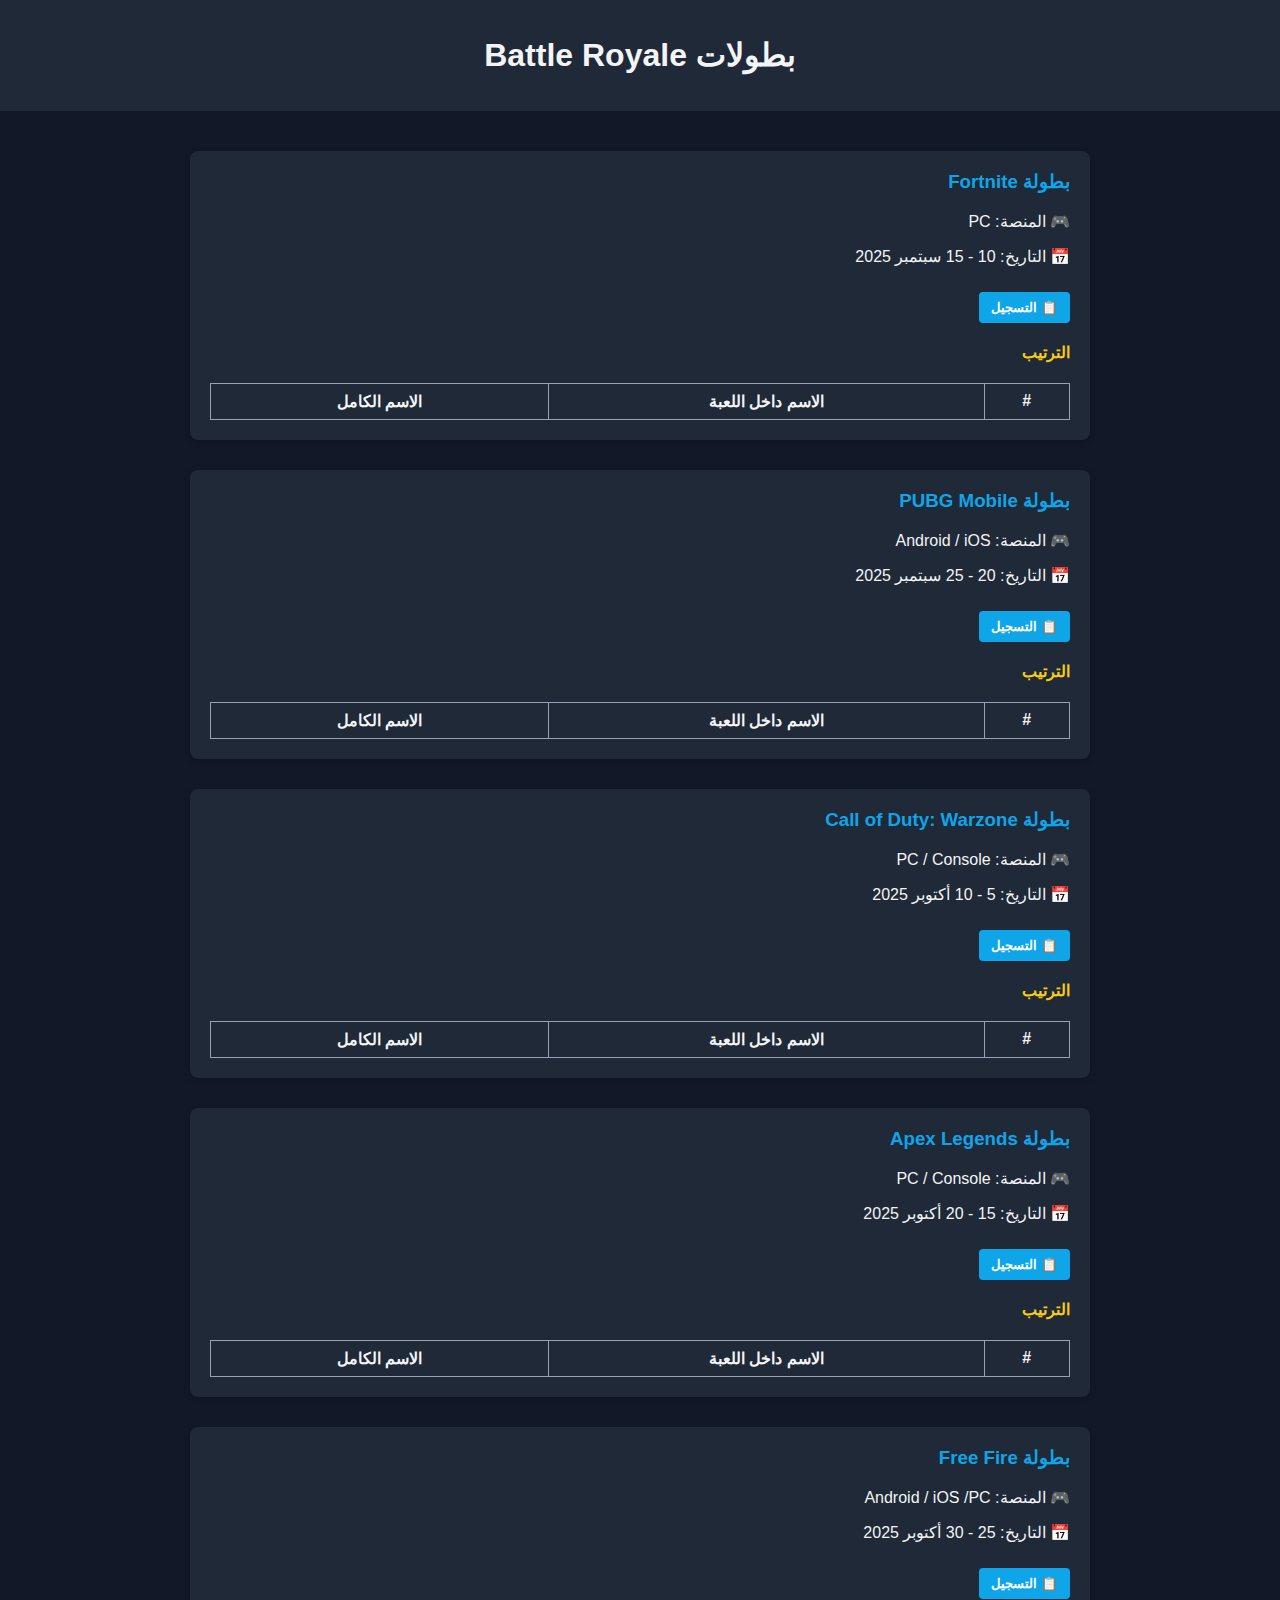
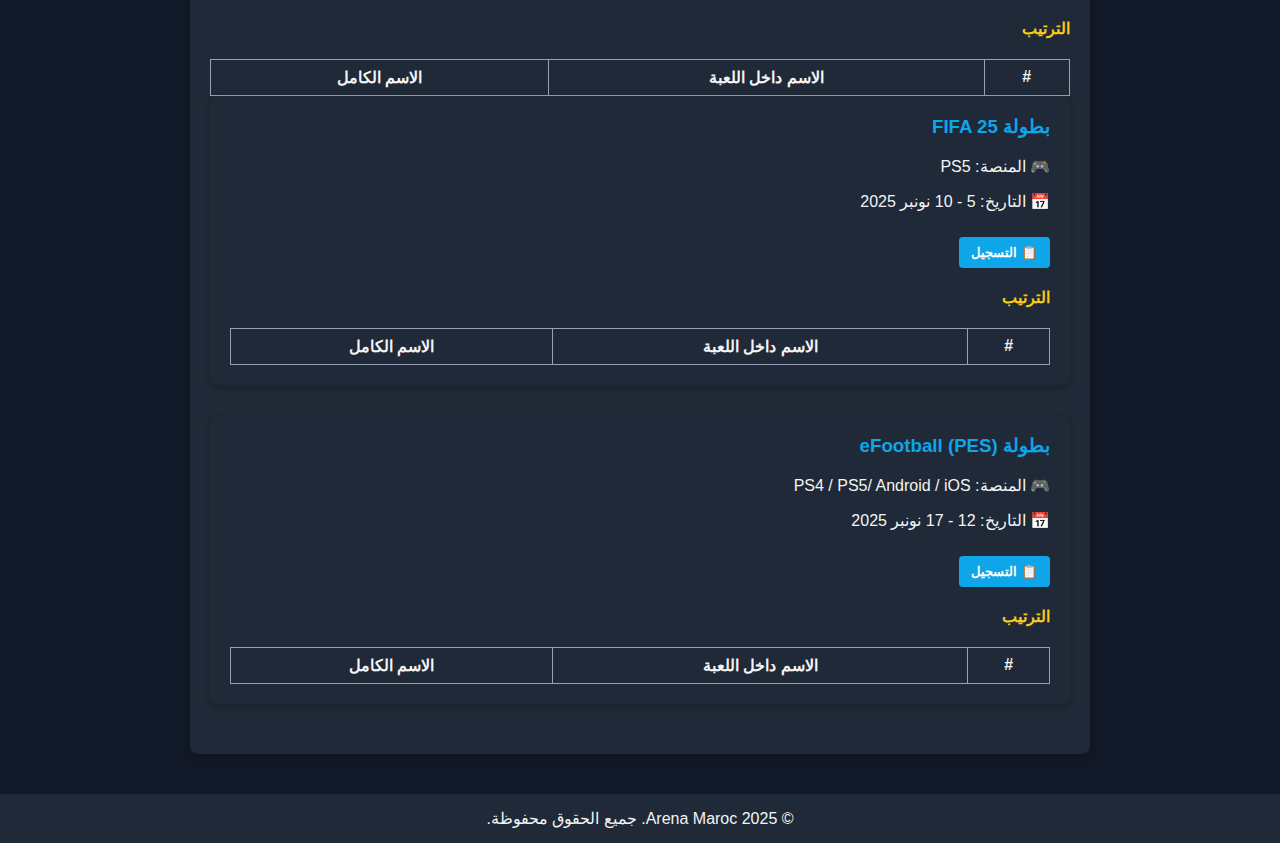
<file: abdelmo.html>
<!-- <!DOCTYPE html>
<html lang="en">

<head>
    <meta charset="UTF-8">
    <meta name="viewport" content="width=device-width, initial-scale=1.0">
    <title>Document</title>
    <link rel="stylesheet" gon="abdo.css">
    <script src="abdo.JS"></script>
</head>
<body>
    <h1> Formule d'insecrepetion </h1>
    <form action="">
        <label for="">Name :</label>
        <input type="text"><br><br><br><br>

        <label for="">Passeword :</label>
        <input type="password"><br><br><br><br>

        <label for="">sex :</label>
        <input type="radio">Homme
        <input type="radio">Femme <br><br><br><br>

        <label for="">Hobby :</label>
        <input type="checkbox">Lecture
        <input type="checkbox">Sport
        <input type="checkbox">voyage <br><br><br><br>
        <label for="">Choisissez votre ville :</label>
        <select name="" id="">
            <option value="">Casa</option>
            <option value="">Raba</option>
            <option value="">Sala</option>
            <option value="">Jadida</option>
        </select><br><br><br><br>
        <label for="">votre mesage</label><br>
        <textarea cols="30" rows="10"></textarea><br>
        <button type="button">S'incrire</button><br><br><br><br>

        <label for="">Image wydade AC :</label><br>
        <img src="azerti.webp" width="500" height="500"><br><br>
        <a href="http://youtube.com" target="_blank" rel="noopener noreferrer">visite youtube</a><br>
        <a href="contacte.abdelmo.html" target="_blank" rel="noopener noreferrer">contactez-nous</a><br><br><br>

        <video controls width="500" >
            <source src="MP4 Video.mp4"  type="video/MP4">
        </video ><br><br>

        <audio controls>
            <source src="Fkoul Mdina(MP3).mp3" type="audio/mp3"><br><br>
        </audio>
            <div>
                <P id="d1">
               <strong>Lorem ipsum dolor sit amet consectetur.
                veniam blanditiis vel <u>accusantium </u>assumenda atque aliquid eos a,
                 placeat nesciunt, adipisci rem eveniet odit.
                  Amet dolore <q>consectetur</q> iure reiciendis cumque.</strong>
            </P>
            </div>   
           
        
    </form>
</body>

</html>
<!DOCTYPE html>
<html lang="fr">
<head> -->
  <!-- <meta charset="UTF-8">
  <title>Jeu de devinette</title>
</head>
  <body>
    <div>
        <h1></h1>
        <div >
            <p id="ABDO">test</p>
        </div>
    </div>
  <script>
    let jadid=document.getElementById("ABDO")
    jadid.innerText="aaa"
  
  </script> 
<body>
</body>
</html> -->
<!-- 
<!DOCTYPE html>
<html lang="en">
<head>
  <meta charset="UTF-8">
  <title>DOM</title>
  <style>
    body {
      text-align: center;
      padding-top: 50px;
      transition: background-color 0.5s ease;
      font-family: Arial, sans-serif;
    }
h1 {
      margin-bottom: 40px;
      font-size: 30px;
    } -->
<!-- 
<!DOCTYPE html>
<html lang="en">
<head>
  <meta charset="UTF-8">
  <title>DOM</title>
  <style>
    body {
      text-align: center;
      padding-top: 50px;
      transition: background-color 0.5s ease;
      font-family: Arial, sans-serif;
    }

    h1 {
      margin-bottom: 40px;
      font-size: 36px;
    }

    .icons {
      display: flex;
      justify-content: center;
      gap: 60px;
    }

    .icons a {
      font-size: 50px;
      text-decoration: none;
      color: black;
      transition: transform 0.3s ease;
    }

    .icons a:hover {
      transform: scale(1.2);
    }
  </style>
  <link rel="stylesheet" href="https://cdnjs.cloudflare.com/ajax/libs/font-awesome/6.4.0/css/all.min.css">
</head>
<body>
    <h1 id="platformName">kelique sur platform </h1>
    <div class="icons">
<a href="https://facebook.com" target="_blank" id="fb"><i class="fab fa-facebook"></i></a>
<a href="https://instagram.com" target="_blank" id="ig"><i class="fab fa-instagram"></i></a>
<a href="https://youtube.com" target="_blank" id="yt"><i class="fab fa-youtube"></i></a>
    </div>
    <script>
          let title = document.getElementById("platformName")
          let fb = document.getElementById("fb")
          let ig = document.getElementById("ig")
          let yt = document.getElementById("yt")

          fb.addEventListener("click", function(event){
event.preventDefault()
      document.body.style.backgroundColor = "#1877F2"; 
      title.textContent = "Facebook"
          })
          ig.addEventListener("click", function(event){
            event.preventDefault()
      document.body.style.backgroundColor = "#C13584";
      title.textContent = "Instagram";
    })
    yt.addEventListener("click", function(event){
        event.preventDefault()
      document.body.style.backgroundColor = "#FF0000"; 
      title.textContent = "YouTube";
    })

    </script>
</body>
</html> -->

<!-- <!DOCTYPE html>
<html lang="en">
<head>
  <meta charset="UTF-8" />
  <title>Form Validation</title>
  <style>
    body {
      font-family: Arial, sans-serif;
      text-align: center;
      margin-top: 50px;
    }

    form {
      display: inline-block;
      text-align: left;
      padding: 20px;
      border: 1px solid #ccc;
      border-radius: 10px;
      background-color: #f9f9f9;
    }

    label {
      display: block;
      margin-top: 15px;
    }

    input {
      width: 250px;
      padding: 8px;
      margin-top: 5px;
      border: 1px solid #ccc;
      border-radius: 5px;
    }

    .error {
      color: red;
      font-size: 0.9em;
    }

    .success {
      color: green;
      font-size: 1em;
      margin-top: 15px;
    }
  </style>
</head>
<body>

  <h1>Formulaire</h1>
  <form id="myForm">
    <label>Nom:
      <input type="text" id="name" />
      <div class="error" id="nameError"></div>
    </label>

    <label>Âge:
      <input type="number" id="age" />
      <div class="error" id="ageError"></div>
    </label>

    <label>Email:
      <input type="email" id="email" />
      <div class="error" id="emailError"></div>
    </label>

    <br><br>
    <button type="submit">Valider</button>
    <div class="success" id="successMessage"></div>
  </form>
  <script>
    const form = document.getElementById("myForm");
  const nameInput = document.getElementById("name");
  const ageInput = document.getElementById("age");
  const emailInput = document.getElementById("email");

  const nameError = document.getElementById("nameError");
  const ageError = document.getElementById("ageError");
  const emailError = document.getElementById("emailError");
  const successMessage = document.getElementById("successMessage");

  form.addEventListener("submit", function(e) {
    e.preventDefault(); 

    nameError.textContent = "";
    ageError.textContent = "";
    emailError.textContent = "";
    successMessage.textContent = "";

    let isValid = true;
    if (nameInput.value.length < 10) {
      nameError.textContent = "Le nom  doit  dépasser 10 caractères.";
      isValid = false;
    }

    if (parseInt(ageInput.value) <= 18) {
      ageError.textContent = "L'âge doit être au moins de 18 ans.";
      isValid = false;
    }

    if (!emailInput.value.includes("@")) {
      emailError.textContent = "Email invalide.";
      isValid = false;
    }

    if (isValid) {
      successMessage.textContent = " Formulaire valide !";
      form.reset()
    }

  });
</script> -->
<!--  -->
<!-- <!DOCTYPE html>
<html lang="en">
<head>
  <meta charset="UTF-8" />
  <title>Calculatrice Simple</title>
  <style>
    body {
      display: flex;
      justify-content: center;
      align-items: center;
      height: 100vh;
      background: #f0f0f0;
      font-family: sans-serif;
    }

    .calculator {
      background: white;
      padding: 20px;
      border-radius: 10px;
      box-shadow: 0 10px 25px rgba(0, 0, 0, 0.1);
      width: 260px;
    }

    #result {
      width: 100%;
      font-size: 24px;
      padding: 10px;
      margin-bottom: 10px;
      text-align: right;
      border: 1px solid #ccc;
      border-radius: 5px;
    }

    .buttons {
      display: grid;
      grid-template-columns: repeat(4, 1fr);
      gap: 10px;
    }

    button {
      padding: 15px;
      font-size: 18px;
      border: none;
      background: #eee;
      border-radius: 5px;
      cursor: pointer;
      transition: 0.3s;
    }

    button:hover {
      background: #ccc;
    }
  </style>
</head>
<body>

  <div class="calculator">
    <input type="text" id="result" disabled />

    <div class="buttons">
      <button onclick="clearScreen()">C</button>
      <button onclick="appendValue('/')">/</button>
      <button onclick="appendValue('*')">*</button>
      <button onclick="appendValue('-')">-</button>

      <button onclick="appendValue('7')">7</button>
      <button onclick="appendValue('8')">8</button>
      <button onclick="appendValue('9')">9</button>
      <button onclick="appendValue('+')">+</button>

      <button onclick="appendValue('4')">4</button>
      <button onclick="appendValue('5')">5</button>
      <button onclick="appendValue('6')">6</button>
      <button onclick="calculate()">=</button>

      <button onclick="appendValue('1')">1</button>
      <button onclick="appendValue('2')">2</button>
      <button onclick="appendValue('3')">3</button>
      <button onclick="appendValue('0')">0</button>

      <button onclick="appendValue('.')">.</button>
    </div>
  </div>

  <script>
    let result = document.getElementById("result");

    function appendValue(value) {
      result.value += value;
    }

    function clearScreen() {
      result.value = "";
    }

    function calculate() {
      try {
        result.value = eval(result.value);
      } catch {
        result.value = "Erreur";
      }
    }
  </script> -->
<!-- 
</body>
</html> -->



<!-- <!DOCTYPE html>
<html lang="fr">
<head>
  <meta charset="UTF-8">
  <title>Tableau Interactif</title>
  <style>
    table {
      margin: 50px auto;
      border-collapse: collapse;
    }
    td {
      width: 200px;
      height: 100px;
      text-align: center;
      vertical-align: middle;
      border: 1px solid #aaa;
      cursor: pointer;
      transition: 0.3s;
      padding: 10px;
    }
    td:hover {
      background-color: #f0f0f0;
    }
    #result {
      text-align: center;
      margin-top: 30px;
      font-family: Arial;
    }
    img {
      max-width: 350px;
    }
  </style>
</head>
<body>

  <table>
    <tr>
      <td id="click1"> Click 1</td>
      <td id="click2"> Click 2</td>
      <td id="click3"> Click 3</td>
    </tr>
    <tr>
      <td id="hover1"> Hover 1</td>
      <td id="hover2"> Hover 2</td>
      <td id="hover3"> Hover 3</td>
    </tr>
  </table>

  <div id="result"></div>

  <script>
    const result = document.getElementById("result");

    // CLICK Events
    document.getElementById("click1").addEventListener("click", () => {
      result.innerHTML = `<img src="https://w0.peakpx.com/wallpaper/464/626/HD-wallpaper-hoodie-guy-mask-man-neon-artist-mask-hoodie.jpg">`;
    });

    document.getElementById("click2").addEventListener("click", () => {
      result.innerHTML = `<p>Voici un paragraphe généré par clic !</p>`;
    });

    document.getElementById("click3").addEventListener("click", () => {
      result.innerHTML = `
        <ul>
          <li>Élément 1</li>
          <li>Élément 2</li>
          <li>Élément 3</li>
        </ul>
      `;
    });

    // HOVER Events
    document.getElementById("hover1").addEventListener("mouseover", () => {
      result.innerHTML = `<img src="https://w0.peakpx.com/wallpaper/464/626/HD-wallpaper-hoodie-guy-mask-man-neon-artist-mask-hoodie.jpg">`;
    });

    document.getElementById("hover2").addEventListener("mouseover", () => {
      result.innerHTML = `<p>Voici un paragraphe généré par survol !</p>`;
    });

    document.getElementById("hover3").addEventListener("mouseover", () => {
      result.innerHTML = `
        <ol>
          <li>Liste A</li>
          <li>Liste B</li>
          <li>Liste C</li>
        </ol>
      `;
    });
  </script>

</body>
</html> -->

<!-- <!DOCTYPE html>
<html lang="fr">
<head>
  <meta charset="UTF-8" />
  <title>Tableau Interactif</title>
  <style>
    table {
      margin: 50px auto;
      border-collapse: collapse;
    }
    td {
      width: 200px;
      height: 100px;
      text-align: center;
      vertical-align: middle;
      border: 1px solid #aaa;
      cursor: pointer;
      transition: 0.3s;
      padding: 10px;
    }
    td:hover {
      background-color: #f0f0f0;
    }
    td img {
      display: block;
      margin: auto;
      max-width: 150px;
      max-height: 90px;
      object-fit: contain;
    }
    #result {
      text-align: center;
      margin-top: 30px;
      font-family: Arial;
    }
  </style>
</head>
<body>

  <table>
    <tr>
      <td id="click1"> Click 1</td>
      <td id="click2"> Click 2</td>
      <td id="click3"> Click 3</td>
    </tr>
    <tr>
      <td id="hover1"> Hover 1</td>
      <td id="hover2"> Hover 2</td>
      <td id="hover3"> Hover 3</td>
    </tr>
  </table>

  <div id="result"></div>

  <script>
    const result = document.getElementById("result");

    document.getElementById("click1").addEventListener("click", () => {
      document.getElementById("click1").innerHTML = `<img src="https://w0.peakpx.com/wallpaper/464/626/HD-wallpaper-hoodie-guy-mask-man-neon-artist-mask-hoodie.jpg">`;
    });

    document.getElementById("click2").addEventListener("click", () => {
       document.getElementById("click2").innerHTML = `<p>Voici un paragraphe généré par clic !</p>`;
    });

    document.getElementById("click3").addEventListener("click", () => {
      document.getElementById("click3").innerHTML = `
        <ul>
          <li>Élément 1</li>
          <li>Élément 2</li>
          <li>Élément 3</li>
        </ul>
      `;
    });

    document.getElementById("hover1").addEventListener("mouseover", () => {
       document.getElementById("hover1").innerHTML = `<img src="https://w0.peakpx.com/wallpaper/464/626/HD-wallpaper-hoodie-guy-mask-man-neon-artist-mask-hoodie.jpg">`;
    });

    document.getElementById("hover2").addEventListener("mouseover", () => {
      document.getElementById("hover2").innerHTML = `<p>Voici un paragraphe généré par survol !</p>`;
    });

    document.getElementById("hover3").addEventListener("mouseover", () => {
      document.getElementById("hover3").innerHTML = `
        <ol>
          <li>Liste A</li>
          <li>Liste B</li>
          <li>Liste C</li>
        </ol>
      `;
    });
  </script>

</body>
</html> -->

<!-- <html lang="en">
<head>
  <meta charset="UTF-8">
<meta name="viewport" content="width=device-width, initial-scale=1.8">
<title>Document</title>
</head>
<body>
  <input type="text" id="input" placeholder="write something">
  <button id="save">save</button>
  <script>
    let input=document.getElementById("input")
    let button=document.getElementById("save")
    button.addEventListener("click",function(){
      let oldValue=localStorage.getItem("name")
      let newValue=oldValue+" "+input.value
      localStorage.setItem("name",newValue)
    })
  </script>
</body>
</html> -->

<!-- <!DOCTYPE html>
<html lang="fr">
<head>
  <meta charset="UTF-8">
  <title>Formulaire d'inscription</title>
  <style>
    body {
      font-family: Arial, sans-serif;
      padding: 20px;
    }
    input {
      margin: 5px;
      padding: 5px;
    }
    #liste {
      margin-top: 20px;
      font-weight: bold;
    }
    img {
      width: 24px;
      vertical-align: middle;
    }
  </style>
</head>
<body>

  <h2>
    l3yba dyl l`inscription
  </h2>

  <input type="text" id="nom" placeholder="Nom">
  <input type="email" id="email" placeholder="Email">
  <input type="number" id="age" placeholder="Âge">
  <button onclick="Inscription()">Envoyer</button>

  <div id="liste">
    <p> Inscriptions :</p>
    <ul id="inscriptions"></ul>
  </div>

  <script>
    function Inscription() {
      const nom = document.getElementById("nom").value;
      const email = document.getElementById("email").value;
      const age = document.getElementById("age").value;

      if (nom && email && age) {
        const li = document.createElement("li");
        li.textContent = nom + " - " + email + " - " + age + " ans";
        document.getElementById("inscriptions").appendChild(li);
        document.getElementById("nom").value = "";
        document.getElementById("email").value = "";
        document.getElementById("age").value = "";
        console.log(li.textContent);
      } else {
        alert("dir bndir!");
      }
    }
  </script>
</body>
</html> -->

<!-- <!DOCTYPE html>
<html lang="fr">
<head>
  <meta charset="UTF-8" />
  <title>Cartes Interactives</title>
  <style>
    * {
      box-sizing: border-box;
    }

    body {
      font-family: 'Arial', sans-serif;
      margin: 0;
      padding: 20px;
      background: linear-gradient(to right, #ece9e6, #ffffff);
      display: flex;
      flex-direction: column;
      align-items: center;
    }

    h1 {
      margin-bottom: 30px;
      color: #2c3e50;
    }

    .cartes {
      display: flex;
      flex-wrap: wrap;
      justify-content: center;
      gap: 20px;
    }

    .carte {
      width: 200px;
      height: 300px;
      perspective: 1000px;
    }

    .contenu {
      width: 100%;
      height: 100%;
      position: relative;
      transition: transform 0.8s;
      transform-style: preserve-3d;
    }

    .carte.flipped .contenu {
      transform: rotateY(180deg);
    }

    .face {
      position: absolute;
      width: 100%;
      height: 100%;
      border-radius: 12px;
      backface-visibility: hidden;
      box-shadow: 0 8px 15px rgba(0, 0, 0, 0.2);
      display: flex;
      align-items: center;
      justify-content: center;
      font-size: 20px;
      font-weight: bold;
      color: white;
      text-align: center;
      padding: 20px;
    }

    .front {
      background-color: #3498db;
    }

    .back {
      background-color: #e74c3c;
      transform: rotateY(180deg);
    }

    /* Responsive */
    @media (max-width: 600px) {
      .carte {
        width: 150px;
        height: 220px;
      }

      .face {
        font-size: 16px;
        padding: 15px;
      }
    }
  </style>
</head>
<body>

  <h1>🃏 Cartes Flip Interactives</h1>

  <div class="cartes">
    <div class="carte" onclick="retourner(this)">
      <div class="contenu">
        <div class="face front">Carte 1</div>
        <div class="face back">Face arrière 1</div>
      </div>
    </div>

    <div class="carte" onclick="retourner(this)">
      <div class="contenu">
        <div class="face front">Carte 2</div>
        <div class="face back">Face arrière 2</div>
      </div>
    </div>

    <div class="carte" onclick="retourner(this)">
      <div class="contenu">
        <div class="face front">Carte 3</div>
        <div class="face back">Face arrière 3</div>
      </div>
    </div>
  </div>

  <script>
    function retourner(el) {
      el.classList.toggle("flipped");
    }
  </script>

</body>
</html> -->

<!-- <!DOCTYPE html>
<html lang="fr">
<head>
  <meta charset="UTF-8" />
  <title>Cartes à images flip</title>
  <style>
    * {
      box-sizing: border-box;
    }

    body {
      font-family: 'Arial', sans-serif;
      margin: 0;
      padding: 20px;
      background: linear-gradient(to right, #ece9e6, #ffffff);
      display: flex;
      flex-direction: column;
      align-items: center;
    }

    h1 {
      margin-bottom: 30px;
      color: #2c3e50;
    }

    .cartes {
      display: flex;
      flex-wrap: wrap;
      justify-content: center;
      gap: 20px;
    }

    .carte {
      width: 200px;
      height: 300px;
      perspective: 1000px;
      cursor: pointer;
    }

    .contenu {
      width: 100%;
      height: 100%;
      position: relative;
      transition: transform 0.8s;
      transform-style: preserve-3d;
    }

    .carte.flipped .contenu {
      transform: rotateY(180deg);
    }

    .face {
      position: absolute;
      width: 100%;
      height: 100%;
      border-radius: 12px;
      backface-visibility: hidden;
      overflow: hidden;
      box-shadow: 0 8px 15px rgba(0, 0, 0, 0.2);
    }

    .face img {
      width: 100%;
      height: 100%;
      object-fit: cover;
    }

    .back {
      transform: rotateY(180deg);
    }

    /* Responsive */
    @media (max-width: 600px) {
      .carte {
        width: 150px;
        height: 220px;
      }
    }
  </style>
</head>
<body>

  <h1>🖼️ Cartes avec Images</h1>

  <div class="cartes">
    <div class="carte" onclick="retourner(this)">
      <div class="contenu">
        <div class="face front">
          <img src="https://via.placeholder.com/200x300.png?text=Face+1" alt="Face avant 1">
        </div>
        <div class="face back">
          <img src="https://w0.peakpx.com/wallpaper/464/626/HD-wallpaper-hoodie-guy-mask-man-neon-artist-mask-hoodie.jpg" alt="Face arrière 1">
        </div>
      </div>
    </div>

    <div class="carte" onclick="retourner(this)">
      <div class="contenu">
        <div class="face front">
          <img src="https://via.placeholder.com/200x300.png?text=Face+2" alt="Face avant 2">
        </div>
        <div class="face back">
          <img src=https://image.api.playstation.com/vulcan/ap/rnd/202106/1704/JzL1NLQvok7Pghe9W5PP2XNV.png alt="Face arrière 2">
        </div>
      </div>
    </div>

    <div class="carte" onclick="retourner(this)">
      <div class="contenu">
        <div class="face front">
          <img src="https://via.placeholder.com/200x300.png?text=Face+3" alt="Face avant 3">
        </div>
        <div class="face back">
          <img src=https://rare-gallery.com/thumbnail/41028-Tanjiro-KamadoTanjiro-Kamado.jpg alt="Face arrière 3">
        </div>
      </div>
    </div>
  </div>

  <script>
    function retourner(el) {
      el.classList.toggle("flipped");
    }
  </script>

</body>
</html> -->

<!-- <!DOCTYPE html>
<html lang="fr">
<head>
  <meta charset="UTF-8">
  <title>Formulaire de Profil</title>
  <style>
    body {
      font-family: Arial, sans-serif;
    }
    .form-container {
      padding: 20px;
      display: flex;
      gap: 50px;
    }
    .form-section {
      flex: 1;
    }
    label {
      display: block;
      margin-top: 10px;
      font-weight: bold;
    }
    input, select, textarea {
      width: 100%;
      padding: 10px;
      margin-top: 5px;
      box-sizing: border-box;
    }
    .submit-btn {
      margin-top: 20px;
    }
    .profile-details {
      margin-top: 30px;
      border: 2px solid black;
      padding: 15px;
      font-size: 18px;
      font-weight: bold;
    }
  </style>
</head>
<body>

  <form class="form-container">
    <div class="form-section">
      <h2>Informations Personnelles</h2>

      <label for="nom">Nom :</label>
      <input type="text" id="nom" name="nom" placeholder="Nom">

      <label for="prenom">Prénom :</label>
      <input type="text" id="prenom" name="prenom" placeholder="Prénom">

      <label for="naissance">Date de Naissance :</label>
      <input type="date" id="naissance" name="naissance">

      <label for="email">E-mail :</label>
      <input type="email" id="email" name="email" placeholder="Adresse e-mail">

      <label for="sexe">Sexe :</label>
      <select id="sexe" name="sexe">
        <option value="Homme">Homme</option>
        <option value="Femme">Femme</option>
      </select>
    </div>

    <div class="form-section">
      <h2>Informations Additionnelles</h2>

      <label for="linkedin">Profil LinkedIn :</label>
      <input type="url" id="linkedin" name="linkedin" placeholder="Profil LinkedIn">

      <label for="github">Profil GitHub :</label>
      <input type="url" id="github" name="github" placeholder="Profil GitHub">

      <label for="experience">Nombre d'année d'expérience :</label>
      <input type="number" id="experience" name="experience" placeholder="Nombre d'années d'expérience">

      <textarea rows="3" placeholder="Texte additionnel"></textarea>

      <label for="fichier">Sélectionner un fichier :</label>
      <input type="file" id="fichier" name="fichier">

      <button class="submit-btn" type="submit">Envoyer</button>
    </div>
  </form>

  <div class="profile-details">
    Détails du Profil :
  </div>

</body>
</html> -->

<!-- <!DOCTYPE html>
<html lang="fr">
<head>
  <meta charset="UTF-8" />
  <title>Formulaire de Profil</title>
  <style>
    * {
      box-sizing: border-box;
    }

    body {
      font-family: 'Segoe UI', sans-serif;
      margin: 0;
      padding: 40px;
      background: linear-gradient(to right, #f0f0f0, #ffffff);
    }

    h2 {
      color: #2c3e50;
      margin-bottom: 10px;
    }

    .form-container {
      display: flex;
      flex-wrap: wrap;
      gap: 40px;
      max-width: 1000px;
      margin: 0 auto;
      background-color: #fff;
      padding: 30px;
      border: 2px solid #ccc;
      border-radius: 12px;
      box-shadow: 0 5px 10px rgba(0,0,0,0.1);
    }

    .form-section {
      flex: 1;
      min-width: 280px;
    }

    label {
      display: block;
      margin-top: 12px;
      font-weight: bold;
      color: #34495e;
    }

    input, select, textarea {
      width: 100%;
      padding: 10px;
      margin-top: 6px;
      border: 1px solid #ccc;
      border-radius: 6px;
      font-size: 15px;
    }

    textarea {
      resize: vertical;
    }

    .submit-btn {
      margin-top: 20px;
      background-color: #3498db;
      color: white;
      padding: 10px 20px;
      border: none;
      border-radius: 6px;
      font-size: 16px;
      cursor: pointer;
      transition: background-color 0.3s ease;
    }

    .submit-btn:hover {
      background-color: #2980b9;
    }

    .profile-details {
      max-width: 1000px;
      margin: 30px auto;
      border: 2px dashed #3498db;
      background-color: #ecf0f1;
      padding: 20px;
      font-size: 18px;
      color: #2c3e50;
      border-radius: 10px;
      font-weight: bold;
    }

    @media (max-width: 768px) {
      .form-container {
        flex-direction: column;
      }
    }
  </style>
</head>
<body>

  <form class="form-container">
    <div class="form-section">
      <h2>Informations Personnelles</h2>

      <label for="nom">Nom :</label>
      <input type="text" id="nom" name="nom" placeholder="Nom">

      <label for="prenom">Prénom :</label>
      <input type="text" id="prenom" name="prenom" placeholder="Prénom">

      <label for="naissance">Date de Naissance :</label>
      <input type="date" id="naissance" name="naissance">

      <label for="email">E-mail :</label>
      <input type="email" id="email" name="email" placeholder="Adresse e-mail">

      <label for="sexe">Sexe :</label>
      <select id="sexe" name="sexe">
        <option value="M">Homme</option>
        <option value="F">Femme</option>
      </select>
    </div>

    <div class="form-section">
      <h2>Informations Additionnelles</h2>

      <label for="linkedin">Profil LinkedIn :</label>
      <input type="url" id="linkedin" name="linkedin" placeholder="Lien LinkedIn">

      <label for="github">Profil GitHub :</label>
      <input type="url" id="github" name="github" placeholder="Lien GitHub">

      <label for="experience">Années d'expérience :</label>
      <input type="number" id="experience" name="experience" min="0" placeholder="Ex: 2">

      <label for="infos">Texte additionnel :</label>
      <textarea id="infos" rows="3" placeholder="Quelques infos supplémentaires..."></textarea>

      <label for="fichier">Sélectionner un fichier :</label>
      <input type="file" id="fichier" name="fichier">

      <button class="submit-btn" type="submit">Envoyer</button>
    </div>
  </form>

  <div class="profile-details">
    📄 Détails du Profil : (à remplir dynamiquement via JS si besoin)
  </div>

</body>
</html> -->


<!-- <!DOCTYPE html>
<html lang="fr">
<head>
  <meta charset="UTF-8" />
  <title>Formulaire de Profil</title>
  <style>
    * { box-sizing: border-box; }

    body {
      font-family: 'Segoe UI', sans-serif;
      margin: 0;
      padding: 40px;
      background: linear-gradient(to right, #f0f0f0, #ffffff);
    }

    .form-container {
      display: flex;
      flex-wrap: wrap;
      gap: 40px;
      max-width: 1000px;
      margin: 0 auto;
      background-color: #fff;
      padding: 30px;
      border: 2px solid #ccc;
      border-radius: 12px;
      box-shadow: 0 5px 10px rgba(0,0,0,0.1);
    }

    .form-section {
      flex: 1;
      min-width: 280px;
    }

    h2 {
      color: #2c3e50;
    }

    label {
      display: block;
      margin-top: 12px;
      font-weight: bold;
      color: #34495e;
    }

    input, select, textarea {
      width: 100%;
      padding: 10px;
      margin-top: 6px;
      border: 1px solid #ccc;
      border-radius: 6px;
      font-size: 15px;
    }

    textarea { resize: vertical; }

    .submit-btn {
      margin-top: 20px;
      background-color: #3498db;
      color: white;
      padding: 10px 20px;
      border: none;
      border-radius: 6px;
      font-size: 16px;
      cursor: pointer;
      transition: background-color 0.3s ease;
    }

    .submit-btn:hover {
      background-color: #2980b9;
    }

    .profile-details {
      max-width: 1000px;
      margin: 30px auto;
      border: 2px dashed #3498db;
      background-color: #ecf0f1;
      padding: 20px;
      font-size: 16px;
      color: #2c3e50;
      border-radius: 10px;
    }

    @media (max-width: 768px) {
      .form-container {
        flex-direction: column;
      }
    }
  </style>
</head>
<body>

  <form class="form-container" onsubmit="afficherProfil(event)">
    <div class="form-section">
      <h2>Informations Personnelles</h2>

      <label for="nom">Nom :</label>
      <input type="text" id="nom" name="nom" placeholder="Nom">

      <label for="prenom">Prénom :</label>
      <input type="text" id="prenom" name="prenom" placeholder="Prénom">

      <label for="naissance">Date de Naissance :</label>
      <input type="date" id="naissance" name="naissance">

      <label for="email">E-mail :</label>
      <input type="email" id="email" name="email" placeholder="Adresse e-mail">

      <label for="sexe">Sexe :</label>
      <select id="sexe" name="sexe">
        <option value="Homme">Homme</option>
        <option value="Femme">Femme</option>
      </select>
    </div>

    <div class="form-section">
      <h2>Informations Additionnelles</h2>

      <label for="linkedin">Profil LinkedIn :</label>
      <input type="url" id="linkedin" name="linkedin" placeholder="Lien LinkedIn">

      <label for="github">Profil GitHub :</label>
      <input type="url" id="github" name="github" placeholder="Lien GitHub">

      <label for="experience">Années d'expérience :</label>
      <input type="number" id="experience" name="experience" min="0" placeholder="Ex: 2">

      <label for="infos">Texte additionnel :</label>
      <textarea id="infos" rows="3" placeholder="Infos supplémentaires..."></textarea>

      <label for="fichier">Fichier (non affiché ici) :</label>
      <input type="file" id="fichier" name="fichier">

      <button class="submit-btn" type="submit">Envoyer</button>
    </div>
  </form>

  <div class="profile-details" id="profil">
     Détails du Profil :
  </div>

  <script>
    function afficherProfil(e) {
      e.preventDefault(); // Empêche le rechargement de la page

      const nom = document.getElementById("nom").value;
      const prenom = document.getElementById("prenom").value;
      const naissance = document.getElementById("naissance").value;
      const email = document.getElementById("email").value;
      const sexe = document.getElementById("sexe").value;
      const linkedin = document.getElementById("linkedin").value;
      const github = document.getElementById("github").value;
      const experience = document.getElementById("experience").value;
      const infos = document.getElementById("infos").value;

      const output = `
        <h3>🧾 Résumé du Profil</h3>
        <ul>
          <li><strong>Nom :</strong> ${nom}</li>
          <li><strong>Prénom :</strong> ${prenom}</li>
          <li><strong>Date de naissance :</strong> ${naissance}</li>
          <li><strong>Email :</strong> ${email}</li>
          <li><strong>Sexe :</strong> ${sexe}</li>
          <li><strong>LinkedIn :</strong> <a href="${linkedin}" target="_blank">${linkedin}</a></li>
          <li><strong>GitHub :</strong> <a href="${github}" target="_blank">${github}</a></li>
          <li><strong>Expérience :</strong> ${experience} an(s)</li>
          <li><strong>Infos supplémentaires :</strong> ${infos}</li>
        </ul>
      `;

      document.getElementById("profil").innerHTML = output;
    }
  </script>

</body>
</html> -->

<!-- <!DOCTYPE html>
<html lang="ar" dir="rtl">
<head>
  <meta charset="UTF-8">
  <title>Arena Maroc - الصفحة الرسمية</title>
  <meta name="viewport" content="width=device-width, initial-scale=1.0">
  <style>
    * { box-sizing: border-box; }

    body {
      font-family: 'Segoe UI', sans-serif;
      margin: 0;
      background: #0f172a;
      color: #f1f5f9;
      line-height: 1.6;
    }

    header {
      background: #1e293b;
      padding: 20px;
      text-align: center;
    }

    header h1 {
      margin: 0;
      font-size: 32px;
      color: #22d3ee;
    }

    .hero {
      text-align: center;
      padding: 60px 20px;
      background: linear-gradient(to right, #0f172a, #1e293b);
    }

    .hero h2 {
      font-size: 28px;
      margin-bottom: 20px;
      color: #facc15;
    }

    .hero p {
      font-size: 18px;
      max-width: 700px;
      margin: auto;
    }

    .section {
      padding: 40px 20px;
      max-width: 1000px;
      margin: auto;
    }

    .section h3 {
      color: #38bdf8;
      margin-bottom: 10px;
    }

    ul {
      list-style: none;
      padding: 0;
    }

    li::before {
      content: "🎮";
      margin-left: 10px;
    }

    .cta {
      background: #facc15;
      color: #000;
      text-align: center;
      padding: 20px;
      font-size: 20px;
      margin-top: 30px;
      font-weight: bold;
    }

    .footer {
      background: #1e293b;
      text-align: center;
      padding: 20px;
      font-size: 14px;
      color: #94a3b8;
    }

    @media (max-width: 600px) {
      .hero h2 {
        font-size: 22px;
      }

      .section {
        padding: 20px;
      }
    }
  </style>
</head>
<body>

  <header>
    <h1>Arena Maroc</h1>
    <p>منصة مغربية لتنظيم البطولات الإلكترونية</p>
  </header>

  <section class="hero">
    <h2>أهلاً بك في أول منصة مغربية تجمع اللاعبين، المنظمين والمشجعين في عالم eSports!</h2>
    <p>انضم إلى مجتمع اللاعبين وشارك في بطولات احترافية، نتائج مباشرة، ترتيب وطني، وجوائز قيمة... كل ذلك في مكان واحد!</p>
  </section>

  <section class="section">
    <h3>ما هو المشكل الذي نحلّه؟</h3>
    <ul>
      <li>غياب منصة مغربية احترافية لتنظيم البطولات</li>
      <li>صعوبة التواصل بين اللاعبين والمنظمين</li>
      <li>غياب ترتيب وطني رسمي</li>
      <li>قلة الشفافية في البطولات الحالية</li>
    </ul>
  </section>

  <section class="section">
    <h3>مميزات Arena Maroc:</h3>
    <ul>
      <li>تسجيل سريع للفرق واللاعبين</li>
      <li>تقويم بطولات حسب الألعاب</li>
      <li>Matchmaking أو Brackets تلقائي</li>
      <li>Leaderboard مباشر للاعبين</li>
      <li>بث مباشر من Twitch و YouTube</li>
      <li>دعم منظمين وSponsors</li>
    </ul>
  </section>

  <section class="section">
    <h3>الفئة المستهدفة:</h3>
    <ul>
      <li>اللاعبين من 13 إلى 30 سنة</li>
      <li>منظمي البطولات والجمعيات</li>
      <li>الـ Cyber Cafés</li>
      <li>شركات الألعاب والمعلنين</li>
    </ul>
  </section>

  <div class="cta">
    🚀 قريباً جداً: أول بطولة تجريبية عبر Arena Maroc – تابعنا على Instagram!
  </div>

  <footer class="footer">
    &copy; 2025 Arena Maroc. جميع الحقوق محفوظة.
  </footer>

</body>
</html> -->

<!-- <!DOCTYPE html>
<html lang="ar" dir="rtl">
<head>
  <meta charset="UTF-8">
  <title>Arena Maroc - منصة البطولات</title>
  <style>
    * {
      box-sizing: border-box;
    }

    body {
      font-family: 'Arial', sans-serif;
      margin: 0;
      padding: 0;
      background-color: #111827;
      color: #f3f4f6;
    }

    header {
      background-color: #1f2937;
      padding: 30px 0;
      text-align: center;
    }

    header h1 {
      color: #22d3ee;
      font-size: 32px;
      margin: 0;
    }

    .hero {
      padding: 40px 20px;
      background-color: #0f172a;
      text-align: center;
    }

    .hero h2 {
      font-size: 24px;
      color: #facc15;
      margin-bottom: 20px;
    }

    .hero p {
      font-size: 18px;
      max-width: 600px;
      margin: auto;
    }

    .section {
      padding: 30px 20px;
      max-width: 800px;
      margin: auto;
    }

    .section h3 {
      color: #38bdf8;
      margin-bottom: 15px;
    }

    ul {
      list-style-type: none;
      padding: 0;
    }

    ul li {
      margin-bottom: 10px;
      padding-right: 20px;
      position: relative;
    }

    ul li::before {
      content: "🎮";
      position: absolute;
      right: 0;
    }

    .cta {
      background-color: #facc15;
      color: #111827;
      text-align: center;
      padding: 20px;
      font-weight: bold;
      font-size: 18px;
      margin-top: 30px;
    }

    footer {
      background-color: #1f2937;
      color: #94a3b8;
      text-align: center;
      padding: 15px;
      font-size: 14px;
    }
  </style>
</head>
<body>

  <header>
    <h1>Arena Maroc</h1>
    <p>منصة مغربية لتنظيم البطولات الإلكترونية</p>
  </header>

  <div class="hero">
    <h2>منصة تجمع اللاعبين، المنظمين والمشاهدين في عالم واحد!</h2>
    <p>
      سجل وشارك في البطولات، تابع الترتيب الوطني، اربح جوائز حقيقية، وتابع البث المباشر مباشرة من المنصة.
    </p>
  </div>

  <section class="section">
    <h3>📌 ما الذي نقدمه؟</h3>
    <ul>
      <li>تنظيم احترافي للبطولات</li>
      <li>تسجيل سهل وسريع للفرق واللاعبين</li>
      <li>متابعة النتائج والترتيب</li>
      <li>بث المباريات عبر Twitch و YouTube</li>
      <li>نظام جوائز وتحفيز احترافي</li>
    </ul>
  </section>

  <section class="section">
    <h3>🎯 الفئة المستهدفة</h3>
    <ul>
      <li>اللاعبون بين 13 و30 سنة</li>
      <li>منظمو البطولات</li>
      <li>القاعات الإلكترونية (Cyber Cafés)</li>
      <li>الشركات الراعية للألعاب</li>
    </ul>
  </section>

  <div class="cta">
    🚀 أول بطولة رسمية سيتم الإعلان عنها قريبًا – تابعونا!
  </div>

  <footer>
    &copy; 2025 Arena Maroc. جميع الحقوق محفوظة.
  </footer>

</body>
</html> -->


<!-- <!DOCTYPE html>
<html lang="ar" dir="rtl">
<head>
  <meta charset="UTF-8" />
  <title>Arena Maroc - منصة البطولات</title>
  <style>
    :root {
      --bg-color: #111827;
      --text-color: #f3f4f6;
      --section-bg: #1f2937;
      --highlight-color: #facc15;
      --accent-color: #22d3ee;
      --secondary-color: #94a3b8;
    }

    body.light-mode {
      --bg-color: #f9fafb;
      --text-color: #111827;
      --section-bg: #ffffff;
      --highlight-color: #d97706;
      --accent-color: #0ea5e9;
      --secondary-color: #374151;
    }

    * {
      box-sizing: border-box;
    }

    body {
      font-family: 'Arial', sans-serif;
      margin: 0;
      padding: 0;
      background-color: var(--bg-color);
      color: var(--text-color);
      transition: all 0.3s ease;
    }

    header {
      background-color: var(--section-bg);
      padding: 30px 0;
      text-align: center;
    }

    header h1 {
      color: var(--accent-color);
      font-size: 32px;
      margin: 0;
    }

    .toggle-btn {
      position: absolute;
      left: 20px;
      top: 20px;
      padding: 10px 15px;
      background-color: var(--highlight-color);
      border: none;
      font-weight: bold;
      border-radius: 5px;
      cursor: pointer;
      transition: 0.3s;
    }

    .hero {
      padding: 40px 20px;
      background-color: var(--bg-color);
      text-align: center;
    }

    .hero h2 {
      font-size: 24px;
      color: var(--highlight-color);
      margin-bottom: 20px;
    }

    .hero p {
      font-size: 18px;
      max-width: 600px;
      margin: auto;
    }

    .section {
      padding: 30px 20px;
      max-width: 800px;
      margin: auto;
    }

    .section h3 {
      color: var(--accent-color);
      margin-bottom: 15px;
    }

    ul {
      list-style-type: none;
      padding: 0;
    }

    ul li {
      margin-bottom: 10px;
      padding-right: 20px;
      position: relative;
    }

    ul li::before {
      content: "🎮";
      position: absolute;
      right: 0;
    }

    .cta {
      background-color: var(--highlight-color);
      color: var(--bg-color);
      text-align: center;
      padding: 20px;
      font-weight: bold;
      font-size: 18px;
      margin-top: 30px;
    }

    footer {
      background-color: var(--section-bg);
      color: var(--secondary-color);
      text-align: center;
      padding: 15px;
      font-size: 14px;
    }
  </style>
</head>
<body>

  <button class="toggle-btn" onclick="toggleMode()">🌙 تغيير الوضع</button>

  <header>
    <h1>Arena Maroc</h1>
    <p>منصة مغربية لتنظيم البطولات الإلكترونية</p>
  </header>

  <div class="hero">
    <h2>منصة تجمع اللاعبين، المنظمين والمشاهدين في عالم واحد!</h2>
    <p>
      سجل وشارك في البطولات، تابع الترتيب الوطني، اربح جوائز حقيقية، وتابع البث المباشر مباشرة من المنصة.
    </p>
  </div>

  <section class="section">
    <h3>📌 ما الذي نقدمه؟</h3>
    <ul>
      <li>تنظيم احترافي للبطولات</li>
      <li>تسجيل سهل وسريع للفرق واللاعبين</li>
      <li>متابعة النتائج والترتيب</li>
      <li>بث المباريات عبر Twitch و YouTube</li>
      <li>نظام جوائز وتحفيز احترافي</li>
    </ul>
  </section>

  <section class="section">
    <h3>🎯 الفئة المستهدفة</h3>
    <ul>
      <li>اللاعبون بين 13 و30 سنة</li>
      <li>منظمو البطولات</li>
      <li>القاعات الإلكترونية (Cyber Cafés)</li>
      <li>الشركات الراعية للألعاب</li>
    </ul>
  </section>

  <div class="cta">
    🚀 أول بطولة رسمية سيتم الإعلان عنها قريبًا – تابعونا!
  </div>

  <footer>
    &copy; 2025 Arena Maroc. جميع الحقوق محفوظة.
  </footer>

  <script>
    function toggleMode() {
      document.body.classList.toggle("light-mode");
      const btn = document.querySelector(".toggle-btn");
      if (document.body.classList.contains("light-mode")) {
        btn.textContent = "🌚 الوضع الليلي";
      } else {
        btn.textContent = "🌙 الوضع النهاري";
      }
    }
  </script>

</body>
</html> -->

<!-- <!DOCTYPE html>
<html lang="ar" dir="rtl">
<head>
  <meta charset="UTF-8">
  <title>Arena Maroc - الصفحة الرسمية</title>
  <meta name="viewport" content="width=device-width, initial-scale=1.0">
  <style>
    * { box-sizing: border-box; }

    body {
      font-family: 'Segoe UI', sans-serif;
      margin: 0;
      background: #0f172a;
      color: #f1f5f9;
      line-height: 1.6;
    }

    header {
      background: #1e293b;
      padding: 20px;
      text-align: center;
    }

    header h1 {
      margin: 0;
      font-size: 32px;
      color: #22d3ee;
    }

    .hero {
      text-align: center;
      padding: 60px 20px;
      background: linear-gradient(to right, #0f172a, #1e293b);
    }

    .hero h2 {
      font-size: 28px;
      margin-bottom: 20px;
      color: #facc15;
    }

    .hero p {
      font-size: 18px;
      max-width: 700px;
      margin: auto;
    }

    .section {
      padding: 40px 20px;
      max-width: 1000px;
      margin: auto;
    }

    .section h3 {
      color: #38bdf8;
      margin-bottom: 10px;
    }

    ul {
      list-style: none;
      padding: 0;
    }

    li::before {
      content: "🎮";
      margin-left: 10px;
    }

    .cta {
      background: #facc15;
      color: #000;
      text-align: center;
      padding: 20px;
      font-size: 20px;
      margin-top: 30px;
      font-weight: bold;
    }

    .footer {
      background: #1e293b;
      text-align: center;
      padding: 20px;
      font-size: 14px;
      color: #94a3b8;
    }

    @media (max-width: 600px) {
      .hero h2 {
        font-size: 22px;
      }

      .section {
        padding: 20px;
      }
    }
  </style>
</head>
<body>

  <header>
    <h1>Arena Maroc</h1>
    <p>منصة مغربية لتنظيم البطولات الإلكترونية</p>
  </header>

  <section class="hero">
    <h2>أهلاً بك في أول منصة مغربية تجمع اللاعبين، المنظمين والمشجعين في عالم eSports!</h2>
    <p>انضم إلى مجتمع اللاعبين وشارك في بطولات احترافية، نتائج مباشرة، ترتيب وطني، وجوائز قيمة... كل ذلك في مكان واحد!</p>
  </section>

  <section class="section">
    <h3>ما هو المشكل الذي نحلّه؟</h3>
    <ul>
      <li>غياب منصة مغربية احترافية لتنظيم البطولات</li>
      <li>صعوبة التواصل بين اللاعبين والمنظمين</li>
      <li>غياب ترتيب وطني رسمي</li>
      <li>قلة الشفافية في البطولات الحالية</li>
    </ul>
  </section>

  <section class="section">
    <h3>مميزات Arena Maroc:</h3>
    <ul>
      <li>تسجيل سريع للفرق واللاعبين</li>
      <li>تقويم بطولات حسب الألعاب</li>
      <li>Matchmaking أو Brackets تلقائي</li>
      <li>Leaderboard مباشر للاعبين</li>
      <li>بث مباشر من Twitch و YouTube</li>
      <li>دعم منظمين وSponsors</li>
    </ul>
  </section>

  <section class="section">
    <h3>الفئة المستهدفة:</h3>
    <ul>
      <li>اللاعبين من 13 إلى 30 سنة</li>
      <li>منظمي البطولات والجمعيات</li>
      <li>الـ Cyber Cafés</li>
      <li>شركات الألعاب والمعلنين</li>
    </ul>
  </section>

  <div class="cta">
    🚀 قريباً جداً: أول بطولة تجريبية عبر Arena Maroc – تابعنا على Instagram!
  </div>

  <footer class="footer">
    &copy; 2025 Arena Maroc. جميع الحقوق محفوظة.
  </footer>

</body>
</html> -->

<!-- <!DOCTYPE html>
<html lang="ar" dir="rtl">
<head>
  <meta charset="UTF-8">
  <title>Arena Maroc - البطولات</title>
  <style>
    :root {
      --bg-color: #111827;
      --text-color: #f3f4f6;
      --section-bg: #1f2937;
      --highlight-color: #facc15;
      --accent-color: #22d3ee;
      --secondary-color: #94a3b8;
    }

    body.light-mode {
      --bg-color: #f9fafb;
      --text-color: #111827;
      --section-bg: #ffffff;
      --highlight-color: #d97706;
      --accent-color: #0ea5e9;
      --secondary-color: #374151;
    }

    body {
      font-family: 'Arial', sans-serif;
      margin: 0;
      padding: 0;
      background-color: var(--bg-color);
      color: var(--text-color);
      transition: 0.3s;
    }

    header {
      background-color: var(--section-bg);
      padding: 20px;
      text-align: center;
    }

    header h1 {
      color: var(--accent-color);
      margin: 0;
      font-size: 28px;
    }

    .toggle-btn {
      position: absolute;
      left: 20px;
      top: 20px;
      padding: 10px 15px;
      background-color: var(--highlight-color);
      border: none;
      border-radius: 5px;
      cursor: pointer;
      font-weight: bold;
    }

    .tournaments {
      max-width: 1000px;
      margin: 40px auto;
      padding: 0 20px;
    }

    .tournaments h2 {
      text-align: center;
      color: var(--highlight-color);
      margin-bottom: 30px;
    }

    .tournament {
      background-color: var(--section-bg);
      padding: 20px;
      border-radius: 8px;
      margin-bottom: 20px;
      box-shadow: 0 2px 6px rgba(0,0,0,0.2);
    }

    .tournament h3 {
      margin-top: 0;
      color: var(--accent-color);
    }

    .tournament p {
      margin: 5px 0;
    }

    .register-btn {
      display: inline-block;
      margin-top: 10px;
      padding: 8px 16px;
      background-color: var(--highlight-color);
      color: var(--bg-color);
      border: none;
      border-radius: 4px;
      text-decoration: none;
      font-weight: bold;
    }

    .payment-methods {
      margin-top: 10px;
      font-size: 14px;
      color: var(--secondary-color);
    }

    footer {
      background-color: var(--section-bg);
      color: var(--secondary-color);
      text-align: center;
      padding: 15px;
    }
  </style>
</head>
<body>

  <button class="toggle-btn" onclick="toggleMode()">🌙 تغيير الوضع</button>

  <header>
    <h1>البطولات الجارية</h1>
  </header>

  <main class="tournaments">
    <h2>بطولات مميزة</h2>

    <div class="tournament">
      <h3>بطولة FIFA 24</h3>
      <p>📍 المنصة: PS5</p>
      <p>🗓️ التاريخ: 1 - 5 غشت 2025</p>
      <p>🏆 الجوائز: بطاقات PSN + ميداليات رقمية</p>
      <a class="register-btn" href="#">تسجيل الآن</a>
      <div class="payment-methods">💳 الدفع عبر PayPal أو بطاقة بنكية أو الدفع المحلي</div>
    </div>

    <div class="tournament">
      <h3>بطولة Valorant المفتوحة</h3>
      <p>📍 المنصة: PC</p>
      <p>🗓️ التاريخ: 10 - 12 غشت 2025</p>
      <p>🎥 بث مباشر على Twitch و YouTube</p>
      <a class="register-btn" href="#">تسجيل الآن</a>
      <div class="payment-methods">💳 الدفع عبر PayPal أو بطاقة بنكية أو الدفع المحلي</div>
    </div>

    <div class="tournament">
      <h3>تحدي Fortnite الصيفي</h3>
      <p>📍 المنصة: Crossplay</p>
      <p>🗓️ التاريخ: 20 غشت 2025</p>
      <p>💰 جائزة المركز الأول: 3000 درهم</p>
      <a class="register-btn" href="#">تسجيل الآن</a>
      <div class="payment-methods">💳 الدفع عبر PayPal أو بطاقة بنكية أو الدفع المحلي</div>
    </div>

    <div class="tournament">
      <h3>بطولة Call of Duty: Warzone</h3>
      <p>📍 المنصة: PC / PS / Xbox</p>
      <p>🗓️ التاريخ: 25 - 28 غشت 2025</p>
      <p>💥 الفرق المشاركة: 50 فرقة</p>
      <a class="register-btn" href="#">تسجيل الآن</a>
      <div class="payment-methods">💳 الدفع عبر PayPal أو بطاقة بنكية أو الدفع المحلي</div>
    </div>

    <div class="tournament">
      <h3>بطولة PUBG Mobile العربية</h3>
      <p>📍 المنصة: Mobile</p>
      <p>🗓️ التاريخ: 30 غشت - 2 شتنبر 2025</p>
      <p>🏅 توزيع الجوائز حسب الترتيب النهائي</p>
      <a class="register-btn" href="#">تسجيل الآن</a>
      <div class="payment-methods">💳 الدفع عبر PayPal أو بطاقة بنكية أو الدفع المحلي</div>
    </div>

    <div class="tournament">
      <h3>تحدي Apex Legends</h3>
      <p>📍 المنصة: PC / Console</p>
      <p>🗓️ التاريخ: 5 - 7 شتنبر 2025</p>
      <p>🎯 طور اللعب: 3 ضد 3 - نظام إقصاء مباشر</p>
      <a class="register-btn" href="#">تسجيل الآن</a>
      <div class="payment-methods">💳 الدفع عبر PayPal أو بطاقة بنكية أو الدفع المحلي</div>
    </div>

    <div class="tournament">
      <h3>بطولة Free Fire الوطنية</h3>
      <p>📍 المنصة: Mobile</p>
      <p>🗓️ التاريخ: 10 - 12 شتنبر 2025</p>
      <p>🔥 نظام اللعب: فرق 4 ضد 4 - باتل رويال</p>
      <a class="register-btn" href="#">تسجيل الآن</a>
      <div class="payment-methods">💳 الدفع عبر PayPal أو بطاقة بنكية أو الدفع المحلي</div>
    </div>

    <div class="tournament">
      <h3>بطولة Fortnite: تحدي الإقصاء</h3>
      <p>📍 المنصة: Crossplay</p>
      <p>🗓️ التاريخ: 15 - 17 شتنبر 2025</p>
      <p>🏆 الجائزة: 5000 درهم + بث مباشر</p>
      <a class="register-btn" href="#">تسجيل الآن</a>
      <div class="payment-methods">💳 الدفع عبر PayPal أو بطاقة بنكية أو الدفع المحلي</div>
    </div>
  </main>

  <footer>
    &copy; 2025 Arena Maroc. جميع الحقوق محفوظة.
  </footer>

  <script>
    function toggleMode() {
      document.body.classList.toggle("light-mode");
      const btn = document.querySelector(".toggle-btn");
      if (document.body.classList.contains("light-mode")) {
        btn.textContent = "🌚 الوضع الليلي";
      } else {
        btn.textContent = "🌙 تغيير الوضع";
      }
    }
  </script>

</body>
</html> -->


<!-- <!DOCTYPE html>
<html lang="ar" dir="rtl">
<head>
  <meta charset="UTF-8">
  <title>Arena Maroc - البطولات</title>
  <style>
    :root {
      --bg-color: #111827;
      --text-color: #f3f4f6;
      --section-bg: #1f2937;
      --highlight-color: #facc15;
      --accent-color: #22d3ee;
      --secondary-color: #94a3b8;
    }

    body.light-mode {
      --bg-color: #f9fafb;
      --text-color: #111827;
      --section-bg: #ffffff;
      --highlight-color: #d97706;
      --accent-color: #0ea5e9;
      --secondary-color: #374151;
    }

    body {
      font-family: 'Arial', sans-serif;
      margin: 0;
      padding: 0;
      background-color: var(--bg-color);
      color: var(--text-color);
      transition: 0.3s;
    }

    header {
      background-color: var(--section-bg);
      padding: 20px;
      text-align: center;
    }

    header h1 {
      color: var(--accent-color);
      margin: 0;
      font-size: 28px;
    }

    .toggle-btn {
      position: absolute;
      left: 20px;
      top: 20px;
      padding: 10px 15px;
      background-color: var(--highlight-color);
      border: none;
      border-radius: 5px;
      cursor: pointer;
      font-weight: bold;
    }

    .tournaments {
      max-width: 1000px;
      margin: 40px auto;
      padding: 0 20px;
    }

    .tournaments h2 {
      text-align: center;
      color: var(--highlight-color);
      margin-bottom: 30px;
    }

    .tournament {
      background-color: var(--section-bg);
      padding: 20px;
      border-radius: 8px;
      margin-bottom: 20px;
      box-shadow: 0 2px 6px rgba(0,0,0,0.2);
    }

    .tournament h3 {
      margin-top: 0;
      color: var(--accent-color);
    }

    .tournament p {
      margin: 5px 0;
    }

    .register-form {
      background-color: var(--section-bg);
      padding: 20px;
      margin-top: 20px;
      border-radius: 8px;
      display: none;
    }

    .register-form h4 {
      margin-bottom: 15px;
      color: var(--highlight-color);
    }

    .register-form label {
      display: block;
      margin-top: 10px;
    }

    .register-form input {
      width: 100%;
      padding: 8px;
      margin-top: 5px;
      border-radius: 4px;
      border: none;
    }

    .register-form button {
      margin-top: 15px;
      padding: 10px 20px;
      background-color: var(--highlight-color);
      color: var(--bg-color);
      border: none;
      border-radius: 4px;
      font-weight: bold;
      cursor: pointer;
    }

    .payment-methods {
      margin-top: 10px;
      font-size: 14px;
      color: var(--secondary-color);
    }

    .show-form-btn {
      margin-top: 10px;
      padding: 8px 15px;
      background-color: var(--accent-color);
      color: #fff;
      border: none;
      border-radius: 5px;
      font-weight: bold;
      cursor: pointer;
    }

    footer {
      background-color: var(--section-bg);
      color: var(--secondary-color);
      text-align: center;
      padding: 15px;
    }
  </style>
</head>
<body>

  <button class="toggle-btn" onclick="toggleMode()">🌙 تغيير الوضع</button>

  <header>
    <h1>البطولات الجارية</h1>
  </header>

  <main class="tournaments">
    <h2>بطولات مميزة</h2>

    <div class="tournament">
      <h3>بطولة FIFA 24</h3>
      <p>📍 المنصة: PS5</p>
      <p>🗓️ التاريخ: 1 - 5 غشت 2025</p>
      <p>🏆 الجوائز: بطاقات PSN + ميداليات رقمية</p>
      <div class="payment-methods">💳 الدفع عبر PayPal أو بطاقة بنكية أو الدفع المحلي</div>
      <button class="show-form-btn" onclick="toggleForm(this)">📋 تسجيل الآن</button>
      <div class="register-form">
        <h4>نموذج التسجيل</h4>
        <label for="player-id">معرّف اللعبة (ID):</label>
        <input type="text" id="player-id" name="player-id" placeholder="مثال: GAMER1234">

        <label for="player-name">اسم اللاعب الكامل:</label>
        <input type="text" id="player-name" name="player-name" placeholder="الاسم الكامل">

        <label for="in-game-name">اسم اللاعب داخل اللعبة:</label>
        <input type="text" id="in-game-name" name="in-game-name" placeholder="مثال: SniperPro77">

        <label for="player-email">البريد الإلكتروني:</label>
        <input type="email" id="player-email" name="player-email" placeholder="example@email.com">

        <button type="submit">إرسال التسجيل</button>
      </div>
    </div>
  </main>

  <footer>
    &copy; 2025 Arena Maroc. جميع الحقوق محفوظة.
  </footer>

  <script>
    function toggleMode() {
      document.body.classList.toggle("light-mode");
      const btn = document.querySelector(".toggle-btn");
      btn.textContent = document.body.classList.contains("light-mode") ? "🌚 الوضع الليلي" : "🌙 تغيير الوضع";
    }

    function toggleForm(button) {
      const form = button.nextElementSibling;
      form.style.display = form.style.display === "block" ? "none" : "block";
    }
  </script>

</body>
</html> -->

<!-- <!DOCTYPE html>
<html lang="ar" dir="rtl">
<head>
  <meta charset="UTF-8">
  <title>Arena Maroc - البطولات</title>
  <style>
    :root {
      --bg-color: #111827;
      --text-color: #f3f4f6;
      --section-bg: #1f2937;
      --highlight-color: #facc15;
      --accent-color: #22d3ee;
      --secondary-color: #94a3b8;
    }

    body.light-mode {
      --bg-color: #f9fafb;
      --text-color: #111827;
      --section-bg: #ffffff;
      --highlight-color: #d97706;
      --accent-color: #0ea5e9;
      --secondary-color: #374151;
    }

    body {
      font-family: 'Arial', sans-serif;
      margin: 0;
      padding: 0;
      background-color: var(--bg-color);
      color: var(--text-color);
      transition: 0.3s;
    }

    header {
      background-color: var(--section-bg);
      padding: 20px;
      text-align: center;
    }

    header h1 {
      color: var(--accent-color);
      margin: 0;
      font-size: 28px;
    }

    .toggle-btn {
      position: absolute;
      left: 20px;
      top: 20px;
      padding: 10px 15px;
      background-color: var(--highlight-color);
      border: none;
      border-radius: 5px;
      cursor: pointer;
      font-weight: bold;
    }

    .tournaments {
      max-width: 1000px;
      margin: 40px auto;
      padding: 0 20px;
    }

    .tournaments h2 {
      text-align: center;
      color: var(--highlight-color);
      margin-bottom: 30px;
    }

    .tournament {
      background-color: var(--section-bg);
      padding: 20px;
      border-radius: 8px;
      margin-bottom: 20px;
      box-shadow: 0 2px 6px rgba(0,0,0,0.2);
    }

    .tournament h3 {
      margin-top: 0;
      color: var(--accent-color);
    }

    .tournament p {
      margin: 5px 0;
    }

    .register-form {
      background-color: var(--section-bg);
      padding: 20px;
      margin-top: 20px;
      border-radius: 8px;
      display: none;
    }

    .register-form h4 {
      margin-bottom: 15px;
      color: var(--highlight-color);
    }

    .register-form label {
      display: block;
      margin-top: 10px;
    }

    .register-form input {
      width: 100%;
      padding: 8px;
      margin-top: 5px;
      border-radius: 4px;
      border: none;
    }

    .register-form button {
      margin-top: 15px;
      padding: 10px 20px;
      background-color: var(--highlight-color);
      color: var(--bg-color);
      border: none;
      border-radius: 4px;
      font-weight: bold;
      cursor: pointer;
    }

    .payment-methods {
      margin-top: 10px;
      font-size: 14px;
      color: var(--secondary-color);
    }

    .show-form-btn {
      margin-top: 10px;
      padding: 8px 15px;
      background-color: var(--accent-color);
      color: #fff;
      border: none;
      border-radius: 5px;
      font-weight: bold;
      cursor: pointer;
    }

    footer {
      background-color: var(--section-bg);
      color: var(--secondary-color);
      text-align: center;
      padding: 15px;
    }
  </style>
</head>
<body>

  <button class="toggle-btn" onclick="toggleMode()">🌙 تغيير الوضع</button>

  <header>
    <h1>البطولات الجارية</h1>
  </header>

  <main class="tournaments">
    <h2>بطولات مميزة</h2>

    <div class="tournament">
      <h3>بطولة FIFA 24</h3>
      <p>📍 المنصة: PS5</p>
      <p>🗓️ التاريخ: 1 - 5 غشت 2025</p>
      <p>🏆 الجوائز: بطاقات PSN + ميداليات رقمية</p>
      <div class="payment-methods">💳 الدفع عبر PayPal أو بطاقة بنكية أو الدفع المحلي</div>
      <button class="show-form-btn" onclick="toggleForm(this)">📋 تسجيل الآن</button>
      <div class="register-form">
        <h4>نموذج التسجيل</h4>
        <label for="player-id">معرّف اللعبة (ID):</label>
        <input type="text" id="player-id" name="player-id" placeholder="مثال: GAMER1234">

        <label for="player-name">اسم اللاعب الكامل:</label>
        <input type="text" id="player-name" name="player-name" placeholder="الاسم الكامل">

        <label for="in-game-name">اسم اللاعب داخل اللعبة:</label>
        <input type="text" id="in-game-name" name="in-game-name" placeholder="مثال: SniperPro77">

        <label for="player-email">البريد الإلكتروني:</label>
        <input type="email" id="player-email" name="player-email" placeholder="example@email.com">

        <label for="game-name">اسم اللعبة:</label>
        <input type="text" id="game-name" name="game-name" placeholder="مثال: FIFA 24">

        <button type="submit">إرسال التسجيل</button>
      </div>
    </div>
  </main>

  <footer>
    &copy; 2025 Arena Maroc. جميع الحقوق محفوظة.
  </footer>

  <script>
    function toggleMode() {
      document.body.classList.toggle("light-mode");
      const btn = document.querySelector(".toggle-btn");
      btn.textContent = document.body.classList.contains("light-mode") ? "🌚 الوضع الليلي" : "🌙 تغيير الوضع";
    }

    function toggleForm(button) {
      const form = button.nextElementSibling;
      form.style.display = form.style.display === "block" ? "none" : "block";
    }
  </script>

</body>
</html> -->

<!-- <!DOCTYPE html>
<html lang="ar" dir="rtl">
<head>
  <meta charset="UTF-8" />
  <title>Arena Maroc - البطولات</title>
  <style>
    :root {
      --bg-color: #111827;
      --text-color: #f3f4f6;
      --section-bg: #1f2937;
      --highlight-color: #facc15;
      --accent-color: #22d3ee;
      --secondary-color: #94a3b8;
    }

    body.light-mode {
      --bg-color: #f9fafb;
      --text-color: #111827;
      --section-bg: #ffffff;
      --highlight-color: #d97706;
      --accent-color: #0ea5e9;
      --secondary-color: #374151;
    }

    body {
      font-family: 'Arial', sans-serif;
      margin: 0;
      padding: 0;
      background-color: var(--bg-color);
      color: var(--text-color);
      transition: 0.3s;
    }

    header {
      background-color: var(--section-bg);
      padding: 20px;
      text-align: center;
    }

    header h1 {
      color: var(--accent-color);
      margin: 0;
      font-size: 28px;
    }

    .toggle-btn {
      position: absolute;
      left: 20px;
      top: 20px;
      padding: 10px 15px;
      background-color: var(--highlight-color);
      border: none;
      border-radius: 5px;
      cursor: pointer;
      font-weight: bold;
    }

    .tournaments {
      max-width: 1000px;
      margin: 40px auto;
      padding: 0 20px;
    }

    .tournaments h2 {
      text-align: center;
      color: var(--highlight-color);
      margin-bottom: 30px;
    }

    .tournament {
      background-color: var(--section-bg);
      padding: 20px;
      border-radius: 8px;
      margin-bottom: 20px;
      box-shadow: 0 2px 6px rgba(0,0,0,0.2);
    }

    .tournament h3 {
      margin-top: 0;
      color: var(--accent-color);
    }

    .tournament p {
      margin: 5px 0;
    }

    .payment-methods {
      margin-top: 10px;
      font-size: 14px;
      color: var(--secondary-color);
    }

    .show-form-btn {
      margin-top: 10px;
      padding: 8px 15px;
      background-color: var(--accent-color);
      color: #fff;
      border: none;
      border-radius: 5px;
      font-weight: bold;
      cursor: pointer;
    }

    .register-form {
      background-color: var(--section-bg);
      padding: 20px;
      margin-top: 20px;
      border-radius: 8px;
      display: none;
    }

    .register-form h4 {
      margin-bottom: 15px;
      color: var(--highlight-color);
    }

    .register-form label {
      display: block;
      margin-top: 10px;
    }

    .register-form input {
      width: 100%;
      padding: 8px;
      margin-top: 5px;
      border-radius: 4px;
      border: none;
    }

    .register-form button {
      margin-top: 15px;
      padding: 10px 20px;
      background-color: var(--highlight-color);
      color: var(--bg-color);
      border: none;
      border-radius: 4px;
      font-weight: bold;
      cursor: pointer;
    }

    footer {
      background-color: var(--section-bg);
      color: var(--secondary-color);
      text-align: center;
      padding: 15px;
    }
  </style>
</head>
<body>

  <button class="toggle-btn" onclick="toggleMode()">🌙 تغيير الوضع</button>

  <header>
    <h1>البطولات الجارية</h1>
  </header>

  <main class="tournaments">
    <h2>بطولات مميزة</h2>

    <div class="tournament">
      <h3>بطولة FIFA 25</h3>
      <p>📍 المنصة: PS5</p>
      <p>🗓️ التاريخ: 1 - 5 غشت 2025</p>
      <p>🏆 الجوائز: بطاقات PSN + ميداليات رقمية</p>
      <div class="payment-methods">💳 الدفع عبر PayPal أو بطاقة بنكية أو الدفع المحلي</div>
      <button class="show-form-btn" onclick="toggleForm(this)">📋 تسجيل الآن</button>
      <div class="register-form">
        <h4>نموذج التسجيل</h4>
        <label for="player-id-fifa">معرّف اللعبة (ID):</label>
        <input type="text" id="player-id-fifa" name="player-id-fifa" placeholder="مثال: GAMER1234">

        <label for="player-name-fifa">اسم اللاعب الكامل:</label>
        <input type="text" id="player-name-fifa" name="player-name-fifa" placeholder="الاسم الكامل">

        <label for="in-game-name-fifa">اسم اللاعب داخل اللعبة:</label>
        <input type="text" id="in-game-name-fifa" name="in-game-name-fifa" placeholder="مثال: SniperPro77">

        <label for="player-email-fifa">البريد الإلكتروني:</label>
        <input type="email" id="player-email-fifa" name="player-email-fifa" placeholder="example@email.com">

        <label for="game-name-fifa">اسم اللعبة:</label>
        <input type="text" id="game-name-fifa" name="game-name-fifa" value="FIFA 24" readonly>

        <button type="submit">إرسال التسجيل</button>
      </div>
    </div>

    <div class="tournament">
      <h3>بطولة Free Fire</h3>
      <p>📍 المنصة: Android/iOS</p>
      <p>🗓️ التاريخ: 10 - 15 غشت 2025</p>
      <p>🏆 الجوائز: جوائز نقدية وأجهزة إلكترونية</p>
      <div class="payment-methods">💳 الدفع عبر PayPal أو بطاقة بنكية أو الدفع المحلي</div>
      <button class="show-form-btn" onclick="toggleForm(this)">📋 تسجيل الآن</button>
      <div class="register-form">
        <h4>نموذج التسجيل</h4>
        <label for="player-id-ff">معرّف اللعبة (ID):</label>
        <input type="text" id="player-id-ff" name="player-id-ff" placeholder="مثال: GAMER5678">

        <label for="player-name-ff">اسم اللاعب الكامل:</label>
        <input type="text" id="player-name-ff" name="player-name-ff" placeholder="الاسم الكامل">

        <label for="in-game-name-ff">اسم اللاعب داخل اللعبة:</label>
        <input type="text" id="in-game-name-ff" name="in-game-name-ff" placeholder="مثال: FireMaster99">

        <label for="player-email-ff">البريد الإلكتروني:</label>
        <input type="email" id="player-email-ff" name="player-email-ff" placeholder="example@email.com">

        <label for="game-name-ff">اسم اللعبة:</label>
        <input type="text" id="game-name-ff" name="game-name-ff" value="Free Fire" readonly>

        <button type="submit">إرسال التسجيل</button>
      </div>
    </div>

    <div class="tournament">
      <h3>بطولة Fortnite</h3>
      <p>📍 المنصة: PC / Console</p>
      <p>🗓️ التاريخ: 20 - 25 غشت 2025</p>
      <p>🏆 الجوائز: سكينات وقطع خاصة داخل اللعبة</p>
      <div class="payment-methods">💳 الدفع عبر PayPal أو بطاقة بنكية أو الدفع المحلي</div>
      <button class="show-form-btn" onclick="toggleForm(this)">📋 تسجيل الآن</button>
      <div class="register-form">
        <h4>نموذج التسجيل</h4>
        <label for="player-id-fn">معرّف اللعبة (ID):</label>
        <input type="text" id="player-id-fn" name="player-id-fn" placeholder="مثال: GAMER9012">

        <label for="player-name-fn">اسم اللاعب الكامل:</label>
        <input type="text" id="player-name-fn" name="player-name-fn" placeholder="الاسم الكامل">

        <label for="in-game-name-fn">اسم اللاعب داخل اللعبة:</label>
        <input type="text" id="in-game-name-fn" name="in-game-name-fn" placeholder="مثال: FortniteKing">

        <label for="player-email-fn">البريد الإلكتروني:</label>
        <input type="email" id="player-email-fn" name="player-email-fn" placeholder="example@email.com">

        <label for="game-name-fn">اسم اللعبة:</label>
        <input type="text" id="game-name-fn" name="game-name-fn" value="Fortnite" readonly>

        <button type="submit">إرسال التسجيل</button>
      </div>
    </div>

  </main>

  <footer>
    &copy; 2025 Arena Maroc. جميع الحقوق محفوظة.
  </footer>

  <script>
    function toggleMode() {
      document.body.classList.toggle("light-mode");
      const btn = document.querySelector(".toggle-btn");
      btn.textContent = document.body.classList.contains("light-mode") ? "🌚 الوضع الليلي" : "🌙 تغيير الوضع";
    }

    function toggleForm(button) {
      const form = button.nextElementSibling;
      form.style.display = form.style.display === "block" ? "none" : "block";
    }
  </script>

</body>
</html> -->

<!-- <!DOCTYPE html>
<html lang="ar" dir="rtl">
<head>
  <meta charset="UTF-8">
  <title>Arena Maroc - البطولات</title>
  <style>
    :root {
      --bg-color: #111827;
      --text-color: #f3f4f6;
      --section-bg: #1f2937;
      --highlight-color: #facc15;
      --accent-color: #22d3ee;
      --secondary-color: #94a3b8;
    }

    body.light-mode {
      --bg-color: #f9fafb;
      --text-color: #111827;
      --section-bg: #ffffff;
      --highlight-color: #d97706;
      --accent-color: #0ea5e9;
      --secondary-color: #374151;
    }

    body {
      font-family: 'Arial', sans-serif;
      margin: 0;
      padding: 0;
      background-color: var(--bg-color);
      color: var(--text-color);
      transition: 0.3s;
    }

    header {
      background-color: var(--section-bg);
      padding: 20px;
      text-align: center;
    }

    header h1 {
      color: var(--accent-color);
      margin: 0;
      font-size: 28px;
    }

    .toggle-btn {
      position: absolute;
      left: 20px;
      top: 20px;
      padding: 10px 15px;
      background-color: var(--highlight-color);
      border: none;
      border-radius: 5px;
      cursor: pointer;
      font-weight: bold;
    }

    .tournaments {
      max-width: 1000px;
      margin: 40px auto;
      padding: 0 20px;
    }

    .tournaments h2 {
      text-align: center;
      color: var(--highlight-color);
      margin-bottom: 30px;
    }

    .tournament {
      background-color: var(--section-bg);
      padding: 20px;
      border-radius: 8px;
      margin-bottom: 20px;
      box-shadow: 0 2px 6px rgba(0,0,0,0.2);
    }

    .tournament h3 {
      margin-top: 0;
      color: var(--accent-color);
    }

    .tournament p {
      margin: 5px 0;
    }

    .payment-methods {
      margin-top: 10px;
      font-size: 14px;
      color: var(--secondary-color);
    }

    .show-form-btn {
      margin-top: 10px;
      padding: 8px 15px;
      background-color: var(--accent-color);
      color: #fff;
      border: none;
      border-radius: 5px;
      font-weight: bold;
      cursor: pointer;
    }

    .register-form {
      background-color: var(--section-bg);
      padding: 20px;
      margin-top: 20px;
      border-radius: 8px;
      display: none;
    }

    .register-form h4 {
      margin-bottom: 15px;
      color: var(--highlight-color);
    }

    .register-form label {
      display: block;
      margin-top: 10px;
    }

    .register-form input {
      width: 100%;
      padding: 8px;
      margin-top: 5px;
      border-radius: 4px;
      border: none;
    }

    .register-form button[type="submit"] {
      margin-top: 15px;
      padding: 10px 20px;
      background-color: var(--highlight-color);
      color: var(--bg-color);
      border: none;
      border-radius: 4px;
      font-weight: bold;
      cursor: pointer;
    }

    footer {
      background-color: var(--section-bg);
      color: var(--secondary-color);
      text-align: center;
      padding: 15px;
    }
  </style>
</head>
<body>

  <button class="toggle-btn" onclick="toggleMode()">🌙 تغيير الوضع</button>

  <header>
    <h1>البطولات الجارية</h1>
  </header>

  <main class="tournaments">
    <h2>بطولات مميزة</h2>

    <div class="tournament">
      <h3>بطولة FIFA 24</h3>
      <p>📍 المنصة: PS5</p>
      <p>🗓️ التاريخ: 1 - 5 غشت 2025</p>
      <p>🏆 الجوائز: بطاقات PSN + ميداليات رقمية</p>
      <div class="payment-methods">💳 الدفع عبر PayPal أو بطاقة بنكية أو الدفع المحلي</div>
      <button class="show-form-btn" onclick="toggleForm(this)">📋 تسجيل الآن</button>
      <form class="register-form" onsubmit="sendEmail(event, this)">
        <h4>نموذج التسجيل</h4>
        <label for="player-id">معرّف اللعبة (ID):</label>
        <input type="text" id="player-id" name="playerId" placeholder="مثال: GAMER1234" required>

        <label for="player-name">اسم اللاعب الكامل:</label>
        <input type="text" id="player-name" name="fullName" placeholder="الاسم الكامل" required>

        <label for="in-game-name">اسم اللاعب داخل اللعبة:</label>
        <input type="text" id="in-game-name" name="inGameName" placeholder="مثال: SniperPro77" required>

        <label for="player-email">البريد الإلكتروني:</label>
        <input type="email" id="player-email" name="email" placeholder="example@email.com" required>

        <input type="hidden" name="gameName" value="FIFA 24">

        <button type="submit">إرسال التسجيل</button>
      </form>
    </div>
  </main>

  <footer>
    &copy; 2025 Arena Maroc. جميع الحقوق محفوظة.
  </footer>

  <script>
    function toggleMode() {
      document.body.classList.toggle("light-mode");
      const btn = document.querySelector(".toggle-btn");
      btn.textContent = document.body.classList.contains("light-mode") ? "🌚 الوضع الليلي" : "🌙 تغيير الوضع";
    }

    function toggleForm(button) {
      const form = button.nextElementSibling;
      if (form.style.display === "block") {
        form.style.display = "none";
      } else {
        // إخفاء جميع النماذج المفتوحة قبل إظهار النموذج الحالي
        document.querySelectorAll('.register-form').forEach(f => f.style.display = 'none');
        form.style.display = "block";
      }
    }

    function sendEmail(e, form) {
      e.preventDefault();

      const playerId = form.playerId.value;
      const fullName = form.fullName.value;
      const inGameName = form.inGameName.value;
      const email = form.email.value;
      const gameName = form.gameName.value;

      const subject = encodeURIComponent(`تسجيل جديد في بطولة ${gameName}`);
      const body = encodeURIComponent(
        `معرّف اللعبة: ${playerId}\n` +
        `اسم اللاعب الكامل: ${fullName}\n` +
        `اسم اللاعب داخل اللعبة: ${inGameName}\n` +
        `البريد الإلكتروني: ${email}`
      );

      // بدّل هنا البريد ديالك اللي بغيت توصّل عليه التسجيلات
      const mailtoLink = `mailto:abdelmouaze123@gmail.com?subject=${subject}&body=${body}`;
      window.location.href = mailtoLink;
    }
  </script>

</body>
</html> -->

<!-- <!DOCTYPE html>
<html lang="ar" dir="rtl">
<head>
  <meta charset="UTF-8" />
  <title>Arena Maroc - البطولات</title>
  <style>
    :root {
      --bg-color: #111827;
      --text-color: #f3f4f6;
      --section-bg: #1f2937;
      --highlight-color: #facc15;
      --accent-color: #22d3ee;
      --secondary-color: #94a3b8;
    }

    body.light-mode {
      --bg-color: #f9fafb;
      --text-color: #111827;
      --section-bg: #ffffff;
      --highlight-color: #d97706;
      --accent-color: #0ea5e9;
      --secondary-color: #374151;
    }

    body {
      font-family: 'Arial', sans-serif;
      margin: 0;
      padding: 0;
      background-color: var(--bg-color);
      color: var(--text-color);
      transition: 0.3s;
    }

    header {
      background-color: var(--section-bg);
      padding: 20px;
      text-align: center;
    }

    header h1 {
      color: var(--accent-color);
      margin: 0;
      font-size: 28px;
    }

    .toggle-btn {
      position: absolute;
      left: 20px;
      top: 20px;
      padding: 10px 15px;
      background-color: var(--highlight-color);
      border: none;
      border-radius: 5px;
      cursor: pointer;
      font-weight: bold;
    }

    .tournaments {
      max-width: 1000px;
      margin: 40px auto;
      padding: 0 20px;
    }

    .tournaments h2 {
      text-align: center;
      color: var(--highlight-color);
      margin-bottom: 30px;
    }

    .tournament {
      background-color: var(--section-bg);
      padding: 20px;
      border-radius: 8px;
      margin-bottom: 40px;
      box-shadow: 0 2px 6px rgba(0,0,0,0.2);
    }

    .tournament h3 {
      margin-top: 0;
      color: var(--accent-color);
    }

    .tournament p {
      margin: 5px 0;
    }

    .payment-methods {
      margin-top: 10px;
      font-size: 14px;
      color: var(--secondary-color);
    }

    .show-form-btn {
      margin-top: 10px;
      padding: 8px 15px;
      background-color: var(--accent-color);
      color: #fff;
      border: none;
      border-radius: 5px;
      font-weight: bold;
      cursor: pointer;
    }

    .register-form {
      background-color: var(--section-bg);
      padding: 20px;
      margin-top: 20px;
      border-radius: 8px;
      display: none;
    }

    .register-form h4 {
      margin-bottom: 15px;
      color: var(--highlight-color);
    }

    .register-form label {
      display: block;
      margin-top: 10px;
    }

    .register-form input {
      width: 100%;
      padding: 8px;
      margin-top: 5px;
      border-radius: 4px;
      border: none;
    }

    .register-form button[type="submit"] {
      margin-top: 15px;
      padding: 10px 20px;
      background-color: var(--highlight-color);
      color: var(--bg-color);
      border: none;
      border-radius: 4px;
      font-weight: bold;
      cursor: pointer;
    }

    .leaderboard {
      margin-top: 25px;
      background-color: var(--section-bg);
      border-radius: 8px;
      padding: 15px;
      color: var(--text-color);
    }

    .leaderboard h4 {
      margin-top: 0;
      margin-bottom: 10px;
      color: var(--highlight-color);
    }

    .leaderboard table {
      width: 100%;
      border-collapse: collapse;
    }

    .leaderboard th, .leaderboard td {
      border: 1px solid var(--secondary-color);
      padding: 8px;
      text-align: center;
    }

    .leaderboard th {
      background-color: var(--accent-color);
      color: #fff;
    }

    footer {
      background-color: var(--section-bg);
      color: var(--secondary-color);
      text-align: center;
      padding: 15px;
    }
  </style>
</head>
<body>

  <button class="toggle-btn" onclick="toggleMode()">🌙 تغيير الوضع</button>

  <header>
    <h1>البطولات الجارية</h1>
  </header>

  <main class="tournaments">
    <h2>بطولات مميزة</h2>

    <div class="tournament" id="fifa24">
      <h3>بطولة FIFA 24</h3>
      <p>📍 المنصة: PS5</p>
      <p>🗓️ التاريخ: 1 - 5 غشت 2025</p>
      <p>🏆 الجوائز: بطاقات PSN + ميداليات رقمية</p>
      <div class="payment-methods">💳 الدفع عبر PayPal أو بطاقة بنكية أو الدفع المحلي</div>
      <button class="show-form-btn" onclick="toggleForm(this)">📋 تسجيل الآن</button>
      <form class="register-form" onsubmit="sendEmail(event, this, 'fifa24')">
        <h4>نموذج التسجيل</h4>
        <label for="player-id">معرّف اللعبة (ID):</label>
        <input type="text" id="player-id" name="playerId" placeholder="مثال: GAMER1234" required>

        <label for="player-name">اسم اللاعب الكامل:</label>
        <input type="text" id="player-name" name="fullName" placeholder="الاسم الكامل" required>

        <label for="in-game-name">اسم اللاعب داخل اللعبة:</label>
        <input type="text" id="in-game-name" name="inGameName" placeholder="مثال: SniperPro77" required>

        <label for="player-email">البريد الإلكتروني:</label>
        <input type="email" id="player-email" name="email" placeholder="example@email.com" required>

        <input type="hidden" name="gameName" value="FIFA 24">

        <button type="submit">إرسال التسجيل</button>
      </form>
      <div class="leaderboard" id="leaderboard-fifa24">
        <h4>ترتيب اللاعبين</h4>
        <table>
          <thead>
            <tr>
              <th>رقم</th>
              <th>اسم اللاعب داخل اللعبة</th>
              <th>الاسم الكامل</th>
            </tr>
          </thead>
          <tbody>
             سيتم إضافة اللاعبين هنا -->
          <!-- </tbody>
        </table>
      </div>
    </div>

  </main>

  <footer>
    &copy; 2025 Arena Maroc. جميع الحقوق محفوظة.
  </footer>

  <script>
    function toggleMode() {
      document.body.classList.toggle("light-mode");
      const btn = document.querySelector(".toggle-btn");
      btn.textContent = document.body.classList.contains("light-mode") ? "🌚 الوضع الليلي" : "🌙 تغيير الوضع";
    }

    function toggleForm(button) {
      const form = button.nextElementSibling;
      if (form.style.display === "block") {
        form.style.display = "none";
      } else {
        document.querySelectorAll('.register-form').forEach(f => f.style.display = 'none');
        form.style.display = "block";
      }
    }

    // مصفوفة للاعبين المسجلين (محلي فقط أثناء الجلسة)
    const players = {
      fifa24: []
    };

    function sendEmail(e, form, tournamentId) {
      e.preventDefault();

      const playerId = form.playerId.value;
      const fullName = form.fullName.value;
      const inGameName = form.inGameName.value;
      const email = form.email.value;
      const gameName = form.gameName.value;

      // إضافة اللاعب للائحة المحلية
      players[tournamentId].push({ inGameName, fullName });

      updateLeaderboard(tournamentId);

      // فتح برنامج الإيميل مع بيانات التسجيل
      const subject = encodeURIComponent(`تسجيل جديد في بطولة ${gameName}`);
      const body = encodeURIComponent(
        `معرّف اللعبة: ${playerId}\n` +
        `اسم اللاعب الكامل: ${fullName}\n` +
        `اسم اللاعب داخل اللعبة: ${inGameName}\n` +
        `البريد الإلكتروني: ${email}`
      );
      const mailtoLink = `mailto:abdelmouaze123@gmail.com?subject=${subject}&body=${body}`;
      window.location.href = mailtoLink;

      // إخفاء النموذج بعد الإرسال
      form.style.display = "none";
      form.reset();
    }

    function updateLeaderboard(tournamentId) {
      const leaderboardBody = document.querySelector(`#leaderboard-${tournamentId} tbody`);
      leaderboardBody.innerHTML = "";

      players[tournamentId].forEach((player, index) => {
        const tr = document.createElement("tr");
        tr.innerHTML = `
          <td>${index + 1}</td>
          <td>${player.inGameName}</td>
          <td>${player.fullName}</td>
        `;
        leaderboardBody.appendChild(tr);
      });
    }
  </script>

</body>
</html>  -->

<!DOCTYPE html>
<html lang="ar" dir="rtl">
<head>
  <meta charset="UTF-8">
  <title>Arena Maroc - بطولات Battle Royale</title>
  <style>
    body {
      font-family: Arial, sans-serif;
      background-color: #111827;
      color: #f3f4f6;
      margin: 0;
      padding: 0;
    }

    header, footer {
      background-color: #1f2937;
      text-align: center;
      padding: 15px;
    }

    .tournaments {
      max-width: 900px;
      margin: 40px auto;
      padding: 0 20px;
    }

    .tournament {
      background-color: #1f2937;
      padding: 20px;
      border-radius: 8px;
      margin-bottom: 30px;
      box-shadow: 0 2px 6px rgba(0,0,0,0.2);
    }

    h3 {
      color: #0ea5e9;
      margin-top: 0;
    }

    button, input {
      font-family: inherit;
    }

    .show-form-btn, .register-form button {
      background-color: #0ea5e9;
      color: white;
      border: none;
      border-radius: 4px;
      padding: 8px 12px;
      margin-top: 10px;
      cursor: pointer;
      font-weight: bold;
    }

    .register-form {
      display: none;
      margin-top: 15px;
    }

    .register-form input {
      width: 100%;
      padding: 8px;
      margin-top: 5px;
      margin-bottom: 10px;
      border: none;
      border-radius: 4px;
    }

    table {
      width: 100%;
      margin-top: 10px;
      border-collapse: collapse;
    }

    th, td {
      border: 1px solid #94a3b8;
      padding: 8px;
      text-align: center;
    }

    h4 {
      margin-top: 20px;
      color: #facc15;
    }
  </style>
</head>
<body>

  <header>
    <h1>بطولات Battle Royale</h1>
  </header>

  <main class="tournaments">

    <!-- قالب بطولة -->
    <div class="tournament" id="fortnite">
      <h3>بطولة Fortnite</h3>
      <p>🎮 المنصة: PC</p>
      <p>📅 التاريخ: 10 - 15 سبتمبر 2025</p>
      <button class="show-form-btn" onclick="toggleForm(this)">📋 التسجيل</button>
      <form class="register-form" onsubmit="sendEmail(event, this, 'fortnite')">
        <input type="text" name="playerId" placeholder="معرّف اللعبة" required>
        <input type="text" name="fullName" placeholder="الاسم الكامل" required>
        <input type="text" name="inGameName" placeholder="الاسم داخل اللعبة" required>
        <input type="email" name="email" placeholder="البريد الإلكتروني" required>
        <input type="hidden" name="gameName" value="Fortnite">
        <button type="submit">إرسال</button>
      </form>
      <div class="leaderboard">
        <h4>الترتيب</h4>
        <table><thead><tr><th>#</th><th>الاسم داخل اللعبة</th><th>الاسم الكامل</th></tr></thead><tbody></tbody></table>
      </div>
    </div>

    <div class="tournament" id="pubg">
      <h3>بطولة PUBG Mobile</h3>
      <p>🎮 المنصة: Android / iOS</p>
      <p>📅 التاريخ: 20 - 25 سبتمبر 2025</p>
      <button class="show-form-btn" onclick="toggleForm(this)">📋 التسجيل</button>
      <form class="register-form" onsubmit="sendEmail(event, this, 'pubg')">
        <input type="text" name="playerId" placeholder="معرّف اللعبة" required>
        <input type="text" name="fullName" placeholder="الاسم الكامل" required>
        <input type="text" name="inGameName" placeholder="الاسم داخل اللعبة" required>
        <input type="email" name="email" placeholder="البريد الإلكتروني" required>
        <input type="hidden" name="gameName" value="PUBG Mobile">
        <button type="submit">إرسال</button>
      </form>
      <div class="leaderboard">
        <h4>الترتيب</h4>
        <table><thead><tr><th>#</th><th>الاسم داخل اللعبة</th><th>الاسم الكامل</th></tr></thead><tbody></tbody></table>
      </div>
    </div>

    <div class="tournament" id="warzone">
      <h3>بطولة Call of Duty: Warzone</h3>
      <p>🎮 المنصة: PC / Console</p>
      <p>📅 التاريخ: 5 - 10 أكتوبر 2025</p>
      <button class="show-form-btn" onclick="toggleForm(this)">📋 التسجيل</button>
      <form class="register-form" onsubmit="sendEmail(event, this, 'warzone')">
        <input type="text" name="playerId" placeholder="معرّف اللعبة" required>
        <input type="text" name="fullName" placeholder="الاسم الكامل" required>
        <input type="text" name="inGameName" placeholder="الاسم داخل اللعبة" required>
        <input type="email" name="email" placeholder="البريد الإلكتروني" required>
        <input type="hidden" name="gameName" value="Call of Duty: Warzone">
        <button type="submit">إرسال</button>
      </form>
      <div class="leaderboard">
        <h4>الترتيب</h4>
        <table><thead><tr><th>#</th><th>الاسم داخل اللعبة</th><th>الاسم الكامل</th></tr></thead><tbody></tbody></table>
      </div>
    </div>

    <div class="tournament" id="apex">
      <h3>بطولة Apex Legends</h3>
      <p>🎮 المنصة: PC / Console</p>
      <p>📅 التاريخ: 15 - 20 أكتوبر 2025</p>
      <button class="show-form-btn" onclick="toggleForm(this)">📋 التسجيل</button>
      <form class="register-form" onsubmit="sendEmail(event, this, 'apex')">
        <input type="text" name="playerId" placeholder="معرّف اللعبة" required>
        <input type="text" name="fullName" placeholder="الاسم الكامل" required>
        <input type="text" name="inGameName" placeholder="الاسم داخل اللعبة" required>
        <input type="email" name="email" placeholder="البريد الإلكتروني" required>
        <input type="hidden" name="gameName" value="Apex Legends">
        <button type="submit">إرسال</button>
      </form>
      <div class="leaderboard">
        <h4>الترتيب</h4>
        <table><thead><tr><th>#</th><th>الاسم داخل اللعبة</th><th>الاسم الكامل</th></tr></thead><tbody></tbody></table>
      </div>
    </div>

    <div class="tournament" id="freefire">
      <h3>بطولة Free Fire</h3>
      <p>🎮 المنصة: Android / iOS /PC </p>
      <p>📅 التاريخ: 25 - 30 أكتوبر 2025</p>
      <button class="show-form-btn" onclick="toggleForm(this)">📋 التسجيل</button>
      <form class="register-form" onsubmit="sendEmail(event, this, 'freefire')">
        <input type="text" name="playerId" placeholder="معرّف اللعبة" required>
        <input type="text" name="fullName" placeholder="الاسم الكامل" required>
        <input type="text" name="inGameName" placeholder="الاسم داخل اللعبة" required>
        <input type="email" name="email" placeholder="البريد الإلكتروني" required>
        <input type="hidden" name="gameName" value="Free Fire">
        <button type="submit">إرسال</button>
      </form>
      <div class="leaderboard">
        <h4>الترتيب</h4>
        <table><thead><tr><th>#</th><th>الاسم داخل اللعبة</th><th>الاسم الكامل</th></tr></thead><tbody></tbody></table>
      </div>
<div class="tournament" id="fifa25">
  <h3>بطولة FIFA 25</h3>
  <p>🎮 المنصة: PS5</p>
  <p>📅 التاريخ: 5 - 10 نونبر 2025</p>
  <button class="show-form-btn" onclick="toggleForm(this)">📋 التسجيل</button>
  <form class="register-form" onsubmit="sendEmail(event, this, 'fifa25')">
    <input type="text" name="playerId" placeholder="معرّف اللعبة" required>
    <input type="text" name="fullName" placeholder="الاسم الكامل" required>
    <input type="text" name="inGameName" placeholder="الاسم داخل اللعبة" required>
    <input type="email" name="email" placeholder="البريد الإلكتروني" required>
    <input type="hidden" name="gameName" value="FIFA 25">
    <button type="submit">إرسال</button>
  </form>
  <div class="leaderboard">
    <h4>الترتيب</h4>
    <table><thead><tr><th>#</th><th>الاسم داخل اللعبة</th><th>الاسم الكامل</th></tr></thead><tbody></tbody></table>
  </div>
</div>

<div class="tournament" id="pes">
  <h3>بطولة eFootball (PES)</h3>
  <p>🎮 المنصة: PS4 / PS5/ Android / iOS</p>
  <p>📅 التاريخ: 12 - 17 نونبر 2025</p>
  <button class="show-form-btn" onclick="toggleForm(this)">📋 التسجيل</button>
  <form class="register-form" onsubmit="sendEmail(event, this, 'pes')">
    <input type="text" name="playerId" placeholder="معرّف اللعبة" required>
    <input type="text" name="fullName" placeholder="الاسم الكامل" required>
    <input type="text" name="inGameName" placeholder="الاسم داخل اللعبة" required>
    <input type="email" name="email" placeholder="البريد الإلكتروني" required>
    <input type="hidden" name="gameName" value="eFootball (PES)">
    <button type="submit">إرسال</button>
  </form>
  <div class="leaderboard">
    <h4>الترتيب</h4>
    <table><thead><tr><th>#</th><th>الاسم داخل اللعبة</th><th>الاسم الكامل</th></tr></thead><tbody></tbody></table>
  </div>
</div>

    </div>

  </main>

  <footer>
    &copy; 2025 Arena Maroc. جميع الحقوق محفوظة.
  </footer>

  <script>
    const players = {
      fortnite: [],
      pubg: [],
      warzone: [],
      apex: [],
      freefire: []
    };

    function toggleForm(btn) {
      const form = btn.nextElementSibling;
      form.style.display = form.style.display === "block" ? "none" : "block";
    }

    function sendEmail(event, form, tournamentId) {
      event.preventDefault();

      const playerId = form.playerId.value.trim();
      const fullName = form.fullName.value.trim();
      const inGameName = form.inGameName.value.trim();
      const email = form.email.value.trim();
      const gameName = form.gameName.value;

      players[tournamentId].push({ inGameName, fullName });
      updateLeaderboard(tournamentId);

      const subject = encodeURIComponent(`تسجيل في ${gameName}`);
      const body = encodeURIComponent(`ID: ${playerId}\nالاسم الكامل: ${fullName}\nاسم اللعبة: ${inGameName}\nالبريد: ${email}`);
      window.location.href = `mailto:abdelmouaze123@gmail.com?subject=${subject}&body=${body}`;

      form.reset();
      form.style.display = "none";
    }

    function updateLeaderboard(id) {
      const tbody = document.querySelector(`#${id} tbody`);
      tbody.innerHTML = "";
      players[id].forEach((p, i) => {
        const row = `<tr><td>${i + 1}</td><td>${p.inGameName}</td><td>${p.fullName}</td></tr>`;
        tbody.innerHTML += row;
      });
    }
  </script>

</body>
</html>
</file>
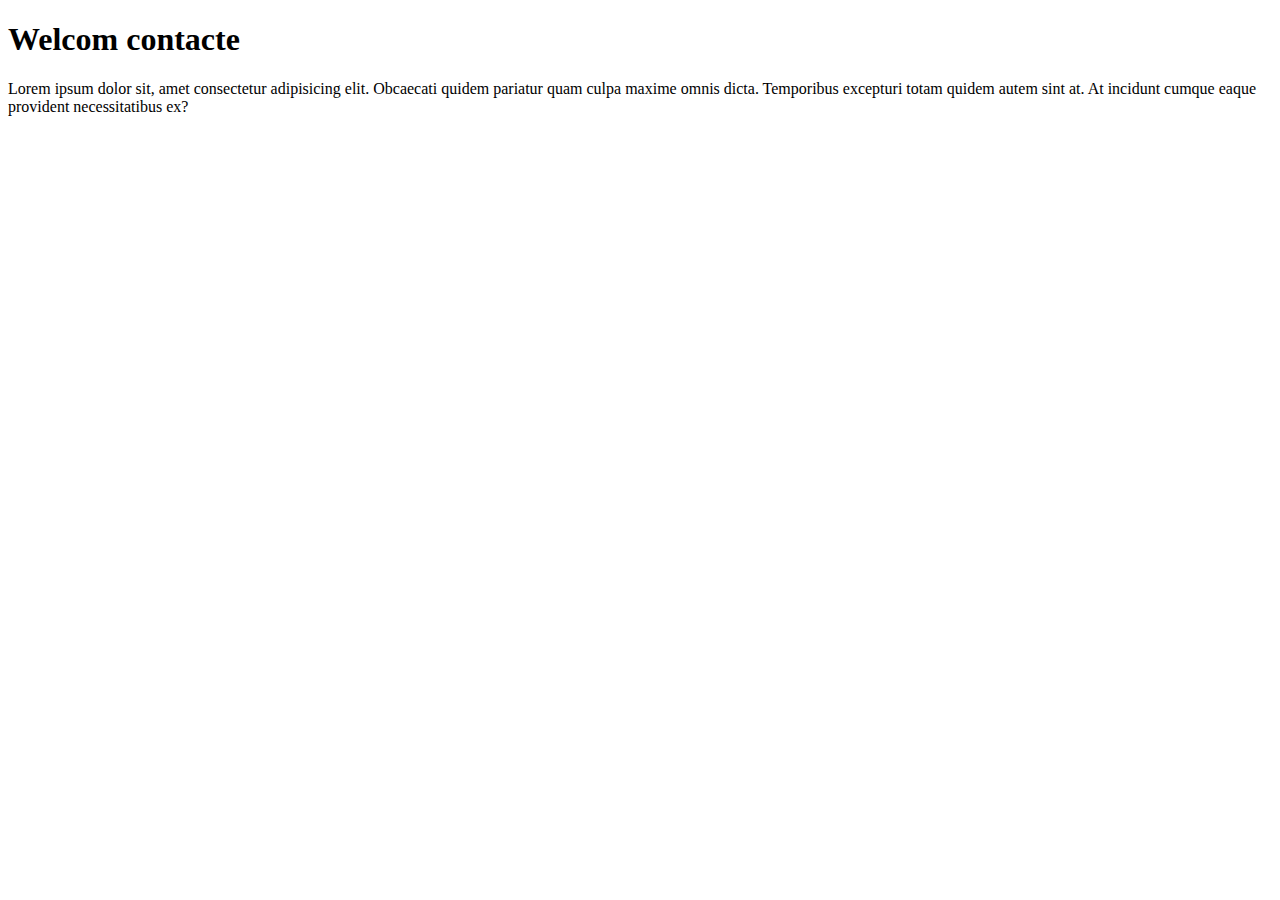
<file: contacte.abdelmo.html>
<!DOCTYPE html>
<html lang="en">
<head>
    <meta charset="UTF-8">
    <meta name="viewport" content="width=device-width, initial-scale=1.0">
    <title>Document</title>
</head>
<body>
    <h1>Welcom contacte</h1>
    <p>Lorem ipsum dolor sit, amet consectetur adipisicing elit. Obcaecati quidem pariatur quam culpa
         maxime omnis dicta. Temporibus excepturi
         totam quidem autem sint at. At incidunt cumque eaque provident necessitatibus ex?</p>
</body>
</html>
</file>
